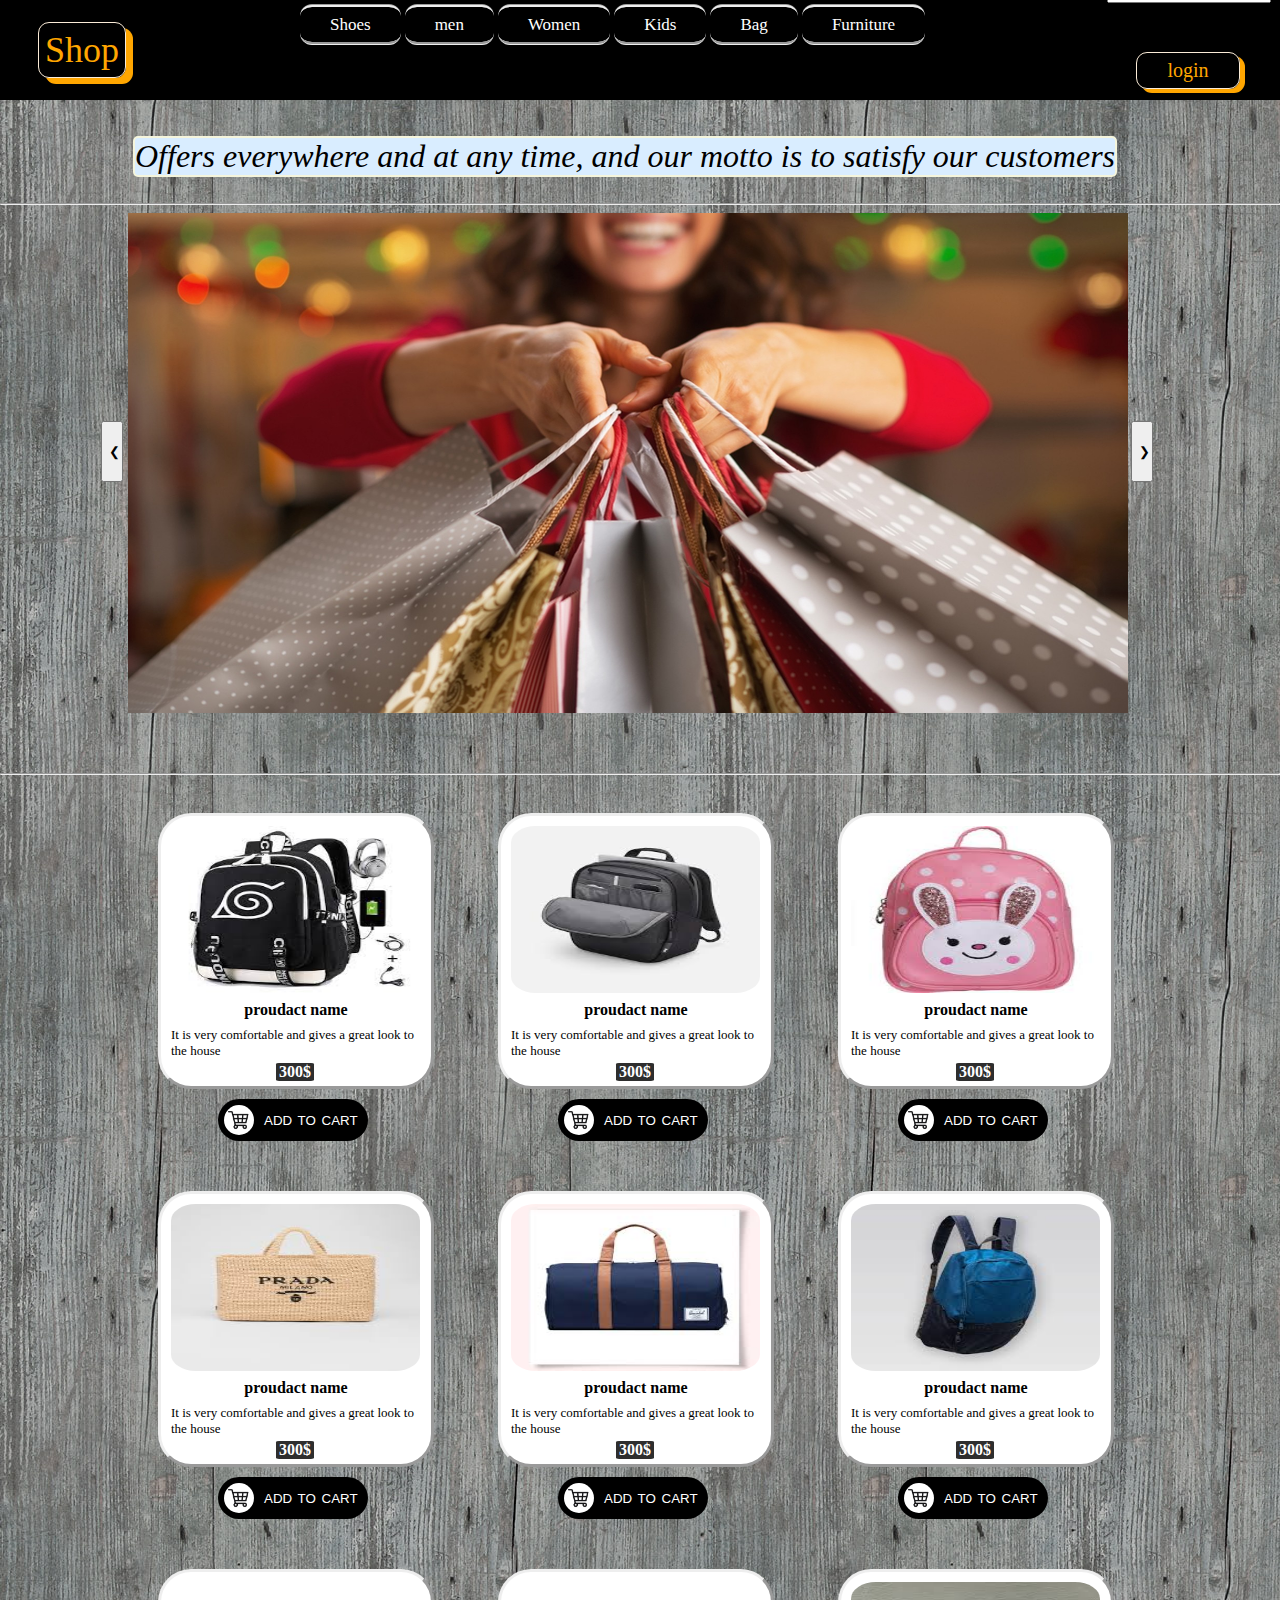
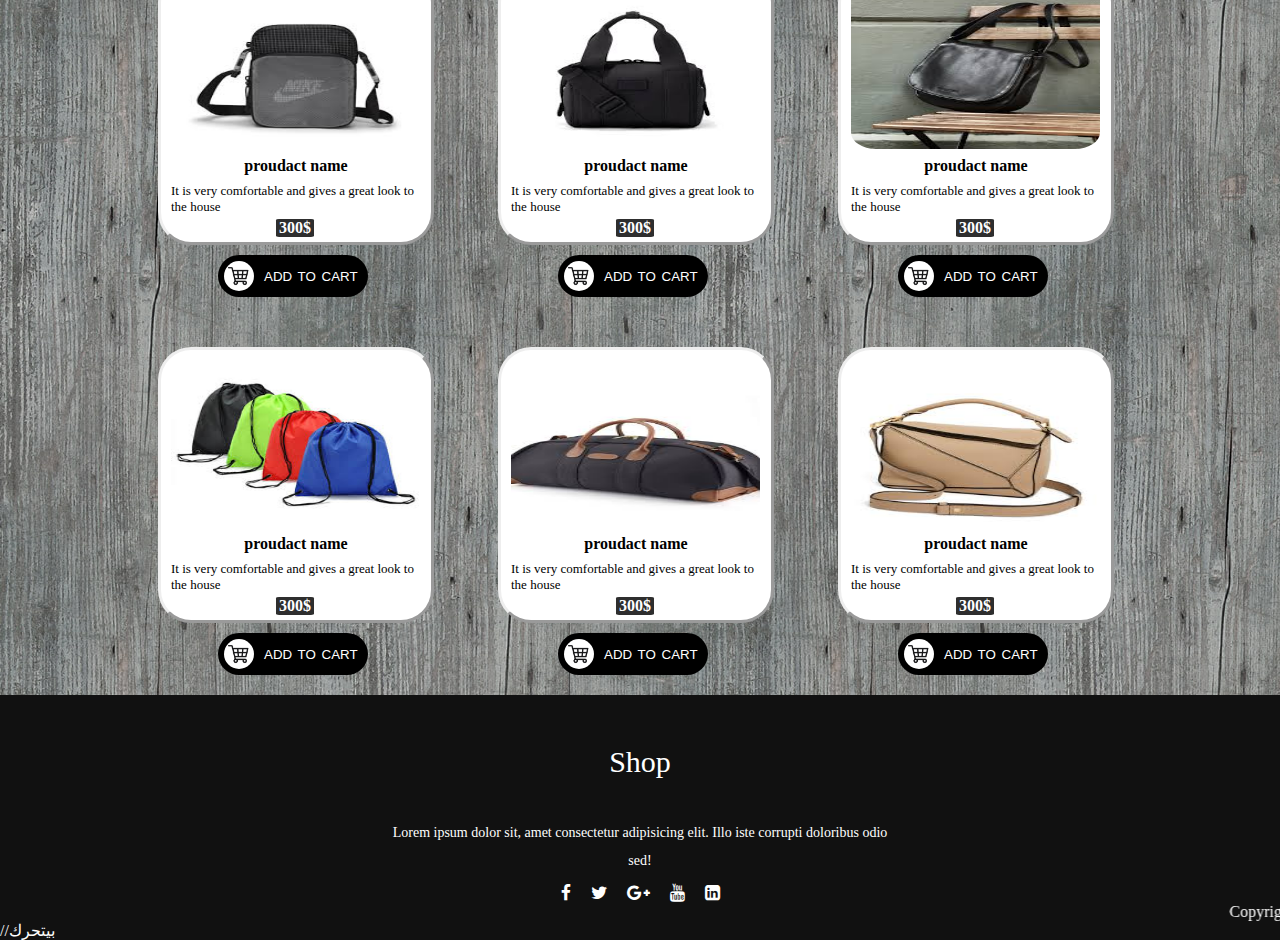
<file: html/bag.html>
<head>
    <title>Shop</title>
    <meta charset="utf-8">
    <link rel="stylesheet" href="../css/styel.css">
    <link rel="stylesheet" href="https://stackpath.bootstrapcdn.com/font-awesome/4.7.0/css/font-awesome.min.css">
    <style>
        body{
            background-image: url(../image/wood-repeat.jpg);
        }
    </style>
</head> 
<body>
    <nav class="topnav">
        <a href="shoes.html" class="active">Shoes</a>
        <a href="men.html">men</a>
        <a href="women.html">Women</a>
        <a href="kids.html">Kids</a>
        <a href="Bag.html">Bag</a>
        <a href="Furniture.html" class="active"> Furniture </a>

        <input type="text" placeholder="search" class="search">
    </nav>
    <a href="login.html" class="log-lin">login</a>
    <a href="home - Copy.html" class="home-bage">Shop</a>
    <br><br>
    <div class="motto">Offers everywhere and at any time, and our motto is to satisfy our customers</div>
    <br><br>
    <hr>
    <div class="B-img">
        <img class="mySlides" src="shopping-17.jpg">
        <img class="mySlides" src="../image/2.png" >
        <img class="mySlides" src="../image/2png.jpg" >
        <img class="mySlides" src="../image/photo-1441986300917-64674bd600d8.jpg" >
      
        <button class="slider-bottomR" onclick="plusDivs(-1)">&#10094;</button>
        <button class="slider-bottomL" onclick="plusDivs(1)">&#10095;</button>
      </div>
      
      <script>
      var slideIndex = 1;
      showDivs(slideIndex);
      
      function plusDivs(n) {
        showDivs(slideIndex += n);
      }
      
      function showDivs(n) {
        var i;
        var x = document.getElementsByClassName("mySlides");
        if (n > x.length) {slideIndex = 1}
        if (n < 1) {slideIndex = x.length}
        for (i = 0; i < x.length; i++) {
          x[i].style.display = "none";  
        }
        x[slideIndex-1].style.display = "block";  
      }
      </script>
    <br><br>
    <hr>
<section>
    <div class="parent">
        <div class="child">
            <div class = "Subject">
                <div class = "Contenar">
                    <img class = "imag" src="../image/bag/bag1.png" alt="the object">
                </div>
                <p class="ProudactName">proudact name</p>
                <p class="ShortDetails">It is very comfortable and gives a great look to the house</p>
                <div class="price">300$</div>
            </div>
            <button class="cart-button"><img src="../image/cart.jpg" alt="cart" class="img-button"> ADD TO CART</button>
        </div>
        <div class="child">
            <div class = "Subject">
                <div class = "Contenar">
                    <img class = "imag" src="../image/bag/bag2.png" alt="the object">
                </div>
                <p class="ProudactName">proudact name</p>
                <p class="ShortDetails">It is very comfortable and gives a great look to the house</p>
                <div class="price">300$</div>
            </div>
            <button class="cart-button"><img src="../image/cart.jpg" alt="cart" class="img-button"> ADD TO CART</button>
        </div>
        <div class="child">
            <div class = "Subject">
                <div class = "Contenar">
                    <img class = "imag" src="../image/bag/bag3.png" alt="the object">
                </div>
                <p class="ProudactName">proudact name</p>
                <p class="ShortDetails">It is very comfortable and gives a great look to the house</p>
                <div class="price">300$</div>
            </div>
            <button class="cart-button"><img src="../image/cart.jpg" alt="cart" class="img-button"> ADD TO CART</button>
        </div>
    </div>
    <div class="parent">
        <div class="child">
            <div class = "Subject">
                <div class = "Contenar">
                    <img class = "imag" src="../image/bag/bag4.png" alt="the object">
                </div>
                <p class="ProudactName">proudact name</p>
                <p class="ShortDetails">It is very comfortable and gives a great look to the house</p>
                <div class="price">300$</div>
            </div>
            <button class="cart-button"><img src="../image/cart.jpg" alt="cart" class="img-button"> ADD TO CART</button>
        </div>
        <div class="child">
            <div class = "Subject">
                <div class = "Contenar">
                    <img class = "imag" src="../image/bag/bag5.png" alt="the object">
                </div>
                <p class="ProudactName">proudact name</p>
                <p class="ShortDetails">It is very comfortable and gives a great look to the house</p>
                <div class="price">300$</div>
            </div>
            <button class="cart-button"><img src="../image/cart.jpg" alt="cart" class="img-button"> ADD TO CART</button>
        </div>
        <div class="child">
            <div class = "Subject">
                <div class = "Contenar">
                    <img class = "imag" src="../image/bag/bag6.png" alt="the object">
                </div>
                <p class="ProudactName">proudact name</p>
                <p class="ShortDetails">It is very comfortable and gives a great look to the house</p>
                <div class="price">300$</div>
            </div>
            <button class="cart-button"><img src="../image/cart.jpg" alt="cart" class="img-button"> ADD TO CART</button>
        </div>
    </div>
    <div class="parent">
        <div class="child">
            <div class = "Subject">
                <div class = "Contenar">
                    <img class = "imag" src="../image/bag/bag7.png" alt="the object">
                </div>
                <p class="ProudactName">proudact name</p>
                <p class="ShortDetails">It is very comfortable and gives a great look to the house</p>
                <div class="price">300$</div>
            </div>
            <button class="cart-button"><img src="../image/cart.jpg" alt="cart" class="img-button"> ADD TO CART</button>
        </div>
        <div class="child">
            <div class = "Subject">
                <div class = "Contenar">
                    <img class = "imag" src="../image/bag/bag8.png" alt="the object">
                </div>
                <p class="ProudactName">proudact name</p>
                <p class="ShortDetails">It is very comfortable and gives a great look to the house</p>
                <div class="price">300$</div>
            </div>
            <button class="cart-button"><img src="../image/cart.jpg" alt="cart" class="img-button"> ADD TO CART</button>
        </div>
        <div class="child">
            <div class = "Subject">
                <div class = "Contenar">
                    <img class = "imag" src="../image/bag/bag9.png" alt="the object">
                </div>
                <p class="ProudactName">proudact name</p>
                <p class="ShortDetails">It is very comfortable and gives a great look to the house</p>
                <div class="price">300$</div>
            </div>
            <button class="cart-button"><img src="../image/cart.jpg" alt="cart" class="img-button"> ADD TO CART</button>
        </div>
    </div>
    <div class="parent">
        <div class="child">
            <div class = "Subject">
                <div class = "Contenar">
                    <img class = "imag" src="../image/bag/bag10.png" alt="the object">
                </div>
                <p class="ProudactName">proudact name</p>
                <p class="ShortDetails">It is very comfortable and gives a great look to the house</p>
                <div class="price">300$</div>
            </div>
            <button class="cart-button"><img src="../image/cart.jpg" alt="cart" class="img-button"> ADD TO CART</button>
        </div>
        <div class="child">
            <div class = "Subject">
                <div class = "Contenar">
                    <img class = "imag" src="../image/bag/ba11.png" alt="the object">
                </div>
                <p class="ProudactName">proudact name</p>
                <p class="ShortDetails">It is very comfortable and gives a great look to the house</p>
                <div class="price">300$</div>
            </div>
            <button class="cart-button"><img src="../image/cart.jpg" alt="cart" class="img-button"> ADD TO CART</button>
        </div>
        <div class="child">
            <div class = "Subject">
                <div class = "Contenar">
                    <img class = "imag" src="../image/bag/bag12.png" alt="the object">
                </div>
                <p class="ProudactName">proudact name</p>
                <p class="ShortDetails">It is very comfortable and gives a great look to the house</p>
                <div class="price">300$</div>
            </div>
            <button class="cart-button"><img src="../image/cart.jpg" alt="cart" class="img-button"> ADD TO CART</button>
        </div>
    </div>
</section>

<footer>
    <div class="footer-content">
        <h3>Shop</h3>
        <p>Lorem ipsum dolor sit, amet consectetur adipisicing elit. Illo iste corrupti doloribus odio sed!</p>
        <ul class="socials">
            <li><a href="#"><i class="fa fa-facebook"></i></a></li>
            <li><a href="#"><i class="fa fa-twitter"></i></a></li>
            <li><a href="#"><i class="fa fa-google-plus"></i></a></li>
            <li><a href="#"><i class="fa fa-youtube"></i></a></li>
            <li><a href="#"><i class="fa fa-linkedin-square"></i></a></li>
        </ul>
   </div>
    <marquee>Copyright © 2024 FashionClothes . All Rights Reserved .</marquee> //بيتحرك
</footer>
</body>
</file>
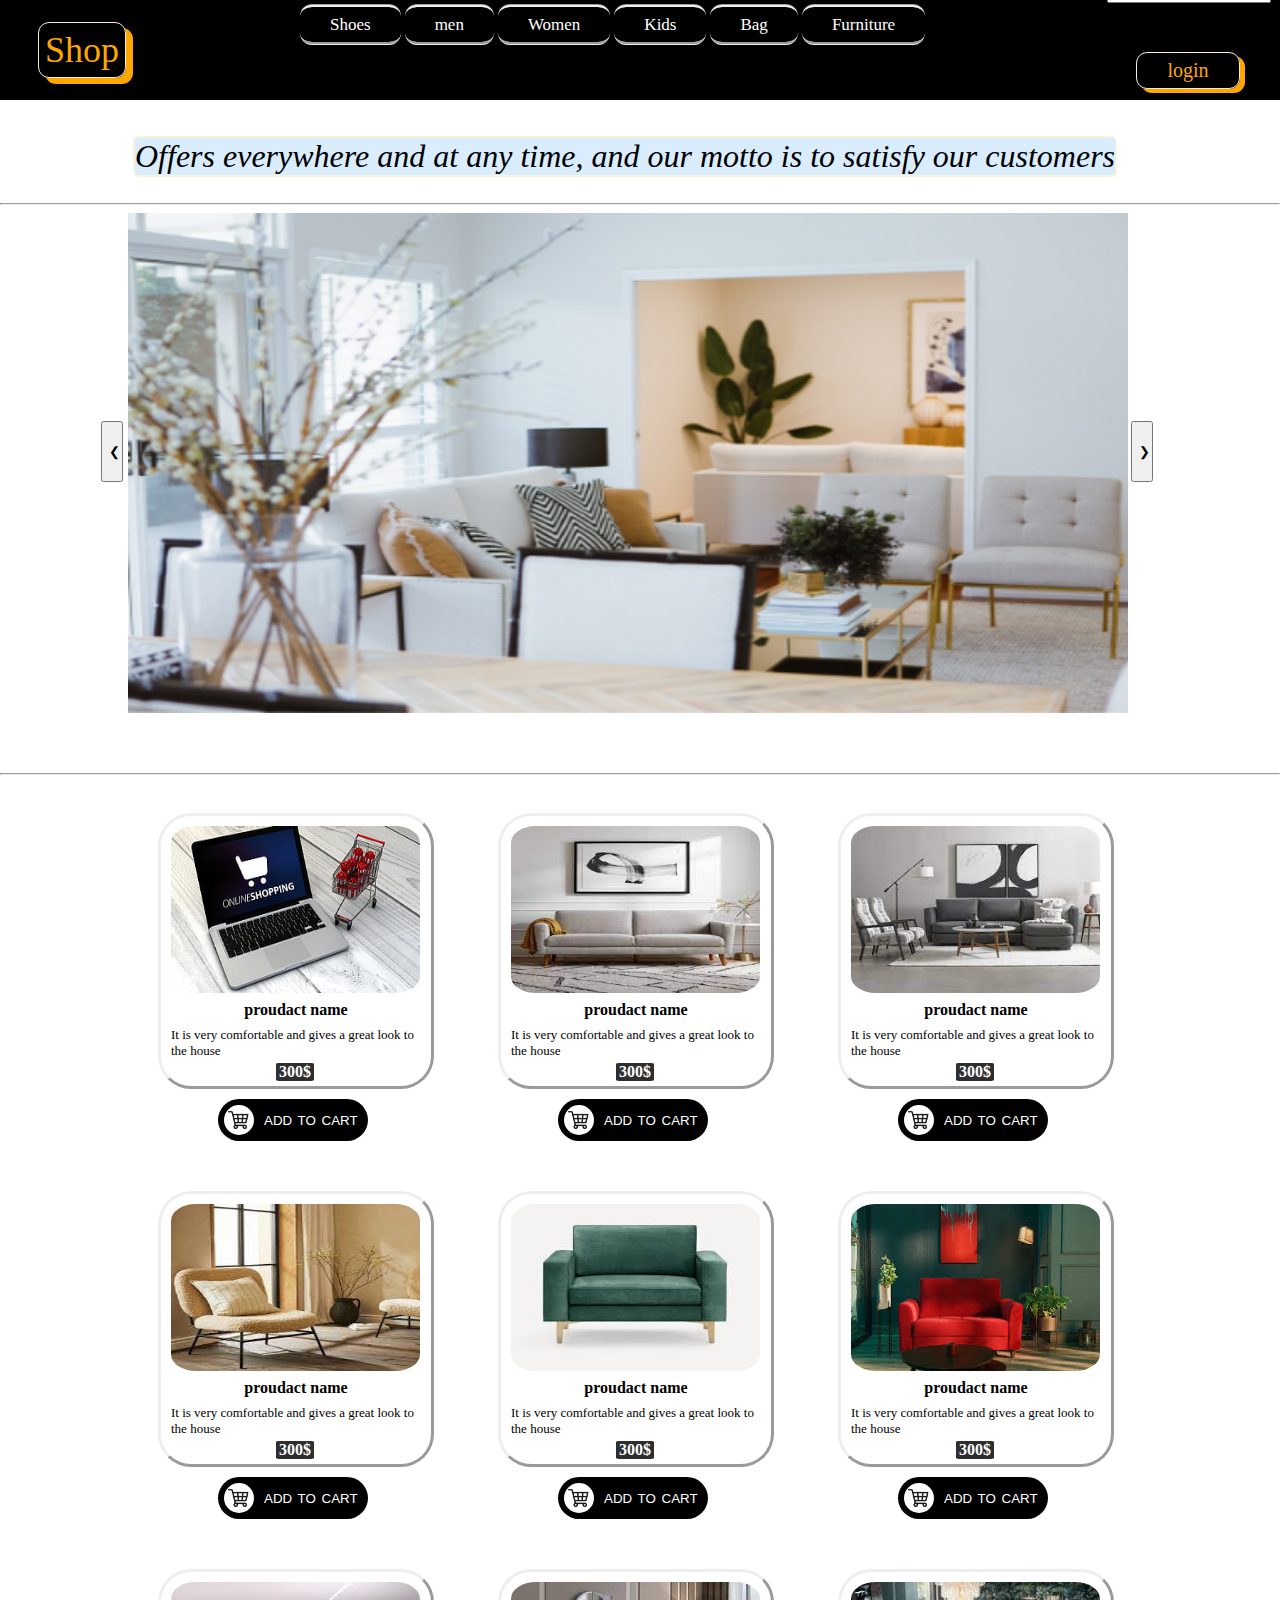
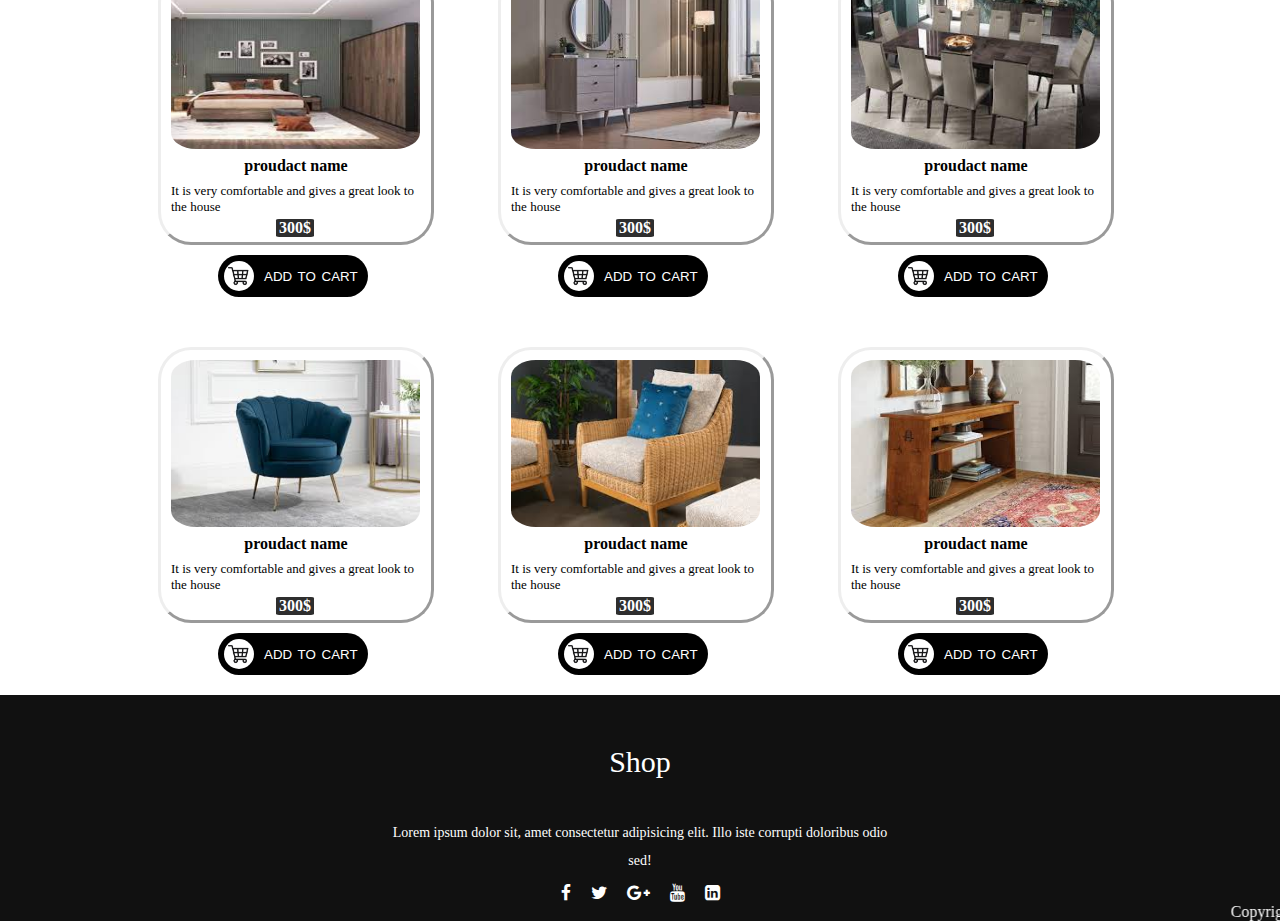
<file: html/Furniture.html>
<head>
    <title>Shop</title>
    <meta charset="utf-8">
    <link rel="stylesheet" href="../css/styel.css">
    <link rel="stylesheet" href="https://stackpath.bootstrapcdn.com/font-awesome/4.7.0/css/font-awesome.min.css">
    <style>
        body{
            background-image: url();
        }
    </style>
</head> 
<body>
    <nav class="topnav">
        <a href="shoes.html" class="active">Shoes</a>
        <a href="men.html">men</a>
        <a href="women.html">Women</a>
        <a href="kids.html">Kids</a>
        <a href="Bag.html">Bag</a>
        <a href="Furniture.html" class="active"> Furniture </a>
        
        
        
        <input type="text" placeholder="search" class="search">
    </nav>
    <a href="login.html" class="log-lin">login</a>
    <a href="home - Copy.html" class="home-bage">Shop</a>
    <br><br>
    <div class="motto">Offers everywhere and at any time, and our motto is to satisfy our customers</div>
    <br><br>
    <hr>
    <div class="B-img">
        <img class="mySlides" src="../image/Sections/furniture.png">
        <img class="mySlides" src="../image/Sections/furniture2.jpg" >
        <img class="mySlides" src="../image/2png.jpg" >
        <img class="mySlides" src="../image/photo-1441986300917-64674bd600d8.jpg" >
      
        <button class="slider-bottomR" onclick="plusDivs(-1)">&#10094;</button>
        <button class="slider-bottomL" onclick="plusDivs(1)">&#10095;</button>
      </div>
      
      <script>
      var slideIndex = 1;
      showDivs(slideIndex);
      
      function plusDivs(n) {
        showDivs(slideIndex += n);
      }
      
      function showDivs(n) {
        var i;
        var x = document.getElementsByClassName("mySlides");
        if (n > x.length) {slideIndex = 1}
        if (n < 1) {slideIndex = x.length}
        for (i = 0; i < x.length; i++) {
          x[i].style.display = "none";  
        }
        x[slideIndex-1].style.display = "block";  
      }
      </script>
    <br><br>
    <hr>
<section>
    <div class="parent">
        <div class="child">
            <div class = "Subject">
                <div class = "Contenar">
                    <img class = "imag" src="shopping-online-shopping-shopping-cart-internet-web-page-purchase-royalty-free-thumbnail.jpg" alt="the object">
                </div>
                <p class="ProudactName">proudact name</p>
                <p class="ShortDetails">It is very comfortable and gives a great look to the house</p>
                <div class="price">300$</div>
            </div>
            <button class="cart-button"><img src="../image/cart.jpg" alt="cart" class="img-button"> ADD TO CART</button>
        </div>
        <div class="child">
            <div class = "Subject">
                <div class = "Contenar">
                    <img class = "imag" src="../image/Furniture/2.jpg" alt="the object">
                </div>
                <p class="ProudactName">proudact name</p>
                <p class="ShortDetails">It is very comfortable and gives a great look to the house</p>
                <div class="price">300$</div>
            </div>
            <button class="cart-button"><img src="../image/cart.jpg" alt="cart" class="img-button"> ADD TO CART</button>
        </div>
        <div class="child">
            <div class = "Subject">
                <div class = "Contenar">
                    <img class = "imag" src="../image/Furniture/3.jpg" alt="the object">
                </div>
                <p class="ProudactName">proudact name</p>
                <p class="ShortDetails">It is very comfortable and gives a great look to the house</p>
                <div class="price">300$</div>
            </div>
            <button class="cart-button"><img src="../image/cart.jpg" alt="cart" class="img-button"> ADD TO CART</button>
        </div>
    </div>
    <div class="parent">
        <div class="child">
            <div class = "Subject">
                <div class = "Contenar">
                    <img class = "imag" src="../image/Furniture/4.jpg" alt="the object">
                </div>
                <p class="ProudactName">proudact name</p>
                <p class="ShortDetails">It is very comfortable and gives a great look to the house</p>
                <div class="price">300$</div>
            </div>
            <button class="cart-button"><img src="../image/cart.jpg" alt="cart" class="img-button"> ADD TO CART</button>
        </div>
        <div class="child">
            <div class = "Subject">
                <div class = "Contenar">
                    <img class = "imag" src="../image/Furniture/5.jpg" alt="the object">
                </div>
                <p class="ProudactName">proudact name</p>
                <p class="ShortDetails">It is very comfortable and gives a great look to the house</p>
                <div class="price">300$</div>
            </div>
            <button class="cart-button"><img src="../image/cart.jpg" alt="cart" class="img-button"> ADD TO CART</button>
        </div>
        <div class="child">
            <div class = "Subject">
                <div class = "Contenar">
                    <img class = "imag" src="../image/Furniture/6.jpg" alt="the object">
                </div>
                <p class="ProudactName">proudact name</p>
                <p class="ShortDetails">It is very comfortable and gives a great look to the house</p>
                <div class="price">300$</div>
            </div>
            <button class="cart-button"><img src="../image/cart.jpg" alt="cart" class="img-button"> ADD TO CART</button>
        </div>
    </div>
    <div class="parent">
        <div class="child">
            <div class = "Subject">
                <div class = "Contenar">
                    <img class = "imag" src="../image/Furniture/7.jpg" alt="the object">
                </div>
                <p class="ProudactName">proudact name</p>
                <p class="ShortDetails">It is very comfortable and gives a great look to the house</p>
                <div class="price">300$</div>
            </div>
            <button class="cart-button"><img src="../image/cart.jpg" alt="cart" class="img-button"> ADD TO CART</button>
        </div>
        <div class="child">
            <div class = "Subject">
                <div class = "Contenar">
                    <img class = "imag" src="../image/Furniture/8.jpg" alt="the object">
                </div>
                <p class="ProudactName">proudact name</p>
                <p class="ShortDetails">It is very comfortable and gives a great look to the house</p>
                <div class="price">300$</div>
            </div>
            <button class="cart-button"><img src="../image/cart.jpg" alt="cart" class="img-button"> ADD TO CART</button>
        </div>
        <div class="child">
            <div class = "Subject">
                <div class = "Contenar">
                    <img class = "imag" src="../image/Furniture/9.jpg" alt="the object">
                </div>
                <p class="ProudactName">proudact name</p>
                <p class="ShortDetails">It is very comfortable and gives a great look to the house</p>
                <div class="price">300$</div>
            </div>
            <button class="cart-button"><img src="../image/cart.jpg" alt="cart" class="img-button"> ADD TO CART</button>
        </div>
    </div>
    <div class="parent">
        <div class="child">
            <div class = "Subject">
                <div class = "Contenar">
                    <img class = "imag" src="../image/Furniture/10.jpg" alt="the object">
                </div>
                <p class="ProudactName">proudact name</p>
                <p class="ShortDetails">It is very comfortable and gives a great look to the house</p>
                <div class="price">300$</div>
            </div>
            <button class="cart-button"><img src="../image/cart.jpg" alt="cart" class="img-button"> ADD TO CART</button>
        </div>
        <div class="child">
            <div class = "Subject">
                <div class = "Contenar">
                    <img class = "imag" src="../image/Furniture/11.jpg" alt="the object">
                </div>
                <p class="ProudactName">proudact name</p>
                <p class="ShortDetails">It is very comfortable and gives a great look to the house</p>
                <div class="price">300$</div>
            </div>
            <button class="cart-button"><img src="../image/cart.jpg" alt="cart" class="img-button"> ADD TO CART</button>
        </div>
        <div class="child">
            <div class = "Subject">
                <div class = "Contenar">
                    <img class = "imag" src="../image/Furniture/12.jpg" alt="the object">
                </div>
                <p class="ProudactName">proudact name</p>
                <p class="ShortDetails">It is very comfortable and gives a great look to the house</p>
                <div class="price">300$</div>
            </div>
            <button class="cart-button"><img src="../image/cart.jpg" alt="cart" class="img-button"> ADD TO CART</button>
        </div>
    </div>
</section>

<footer>
    <div class="footer-content">
        <h3>Shop</h3>
        <p>Lorem ipsum dolor sit, amet consectetur adipisicing elit. Illo iste corrupti doloribus odio sed!</p>
        <ul class="socials">
            <li><a href="#"><i class="fa fa-facebook"></i></a></li>
            <li><a href="#"><i class="fa fa-twitter"></i></a></li>
            <li><a href="#"><i class="fa fa-google-plus"></i></a></li>
            <li><a href="#"><i class="fa fa-youtube"></i></a></li>
            <li><a href="#"><i class="fa fa-linkedin-square"></i></a></li>
        </ul>
    </div>
    
    <marquee>Copyright © 2024 FashionClothes . All Rights Reserved .</marquee>
</footer>
</body>
</file>
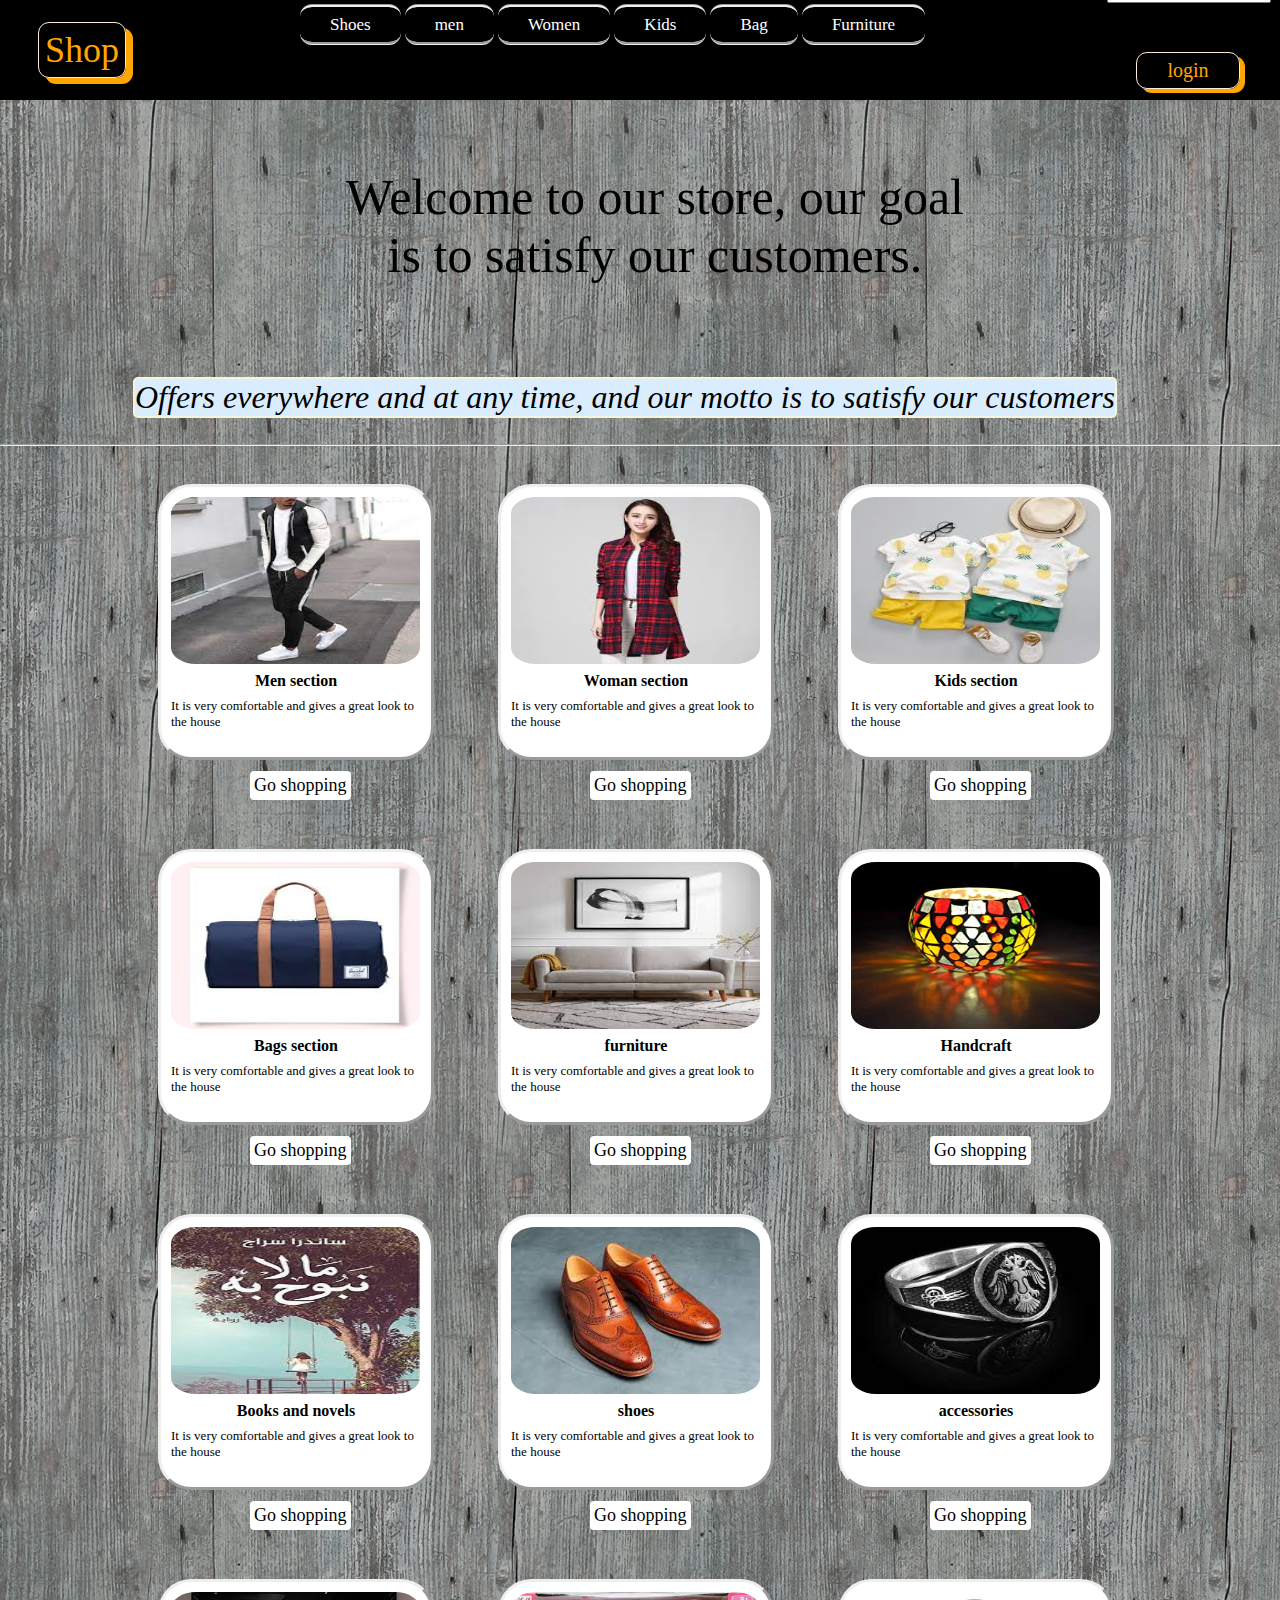
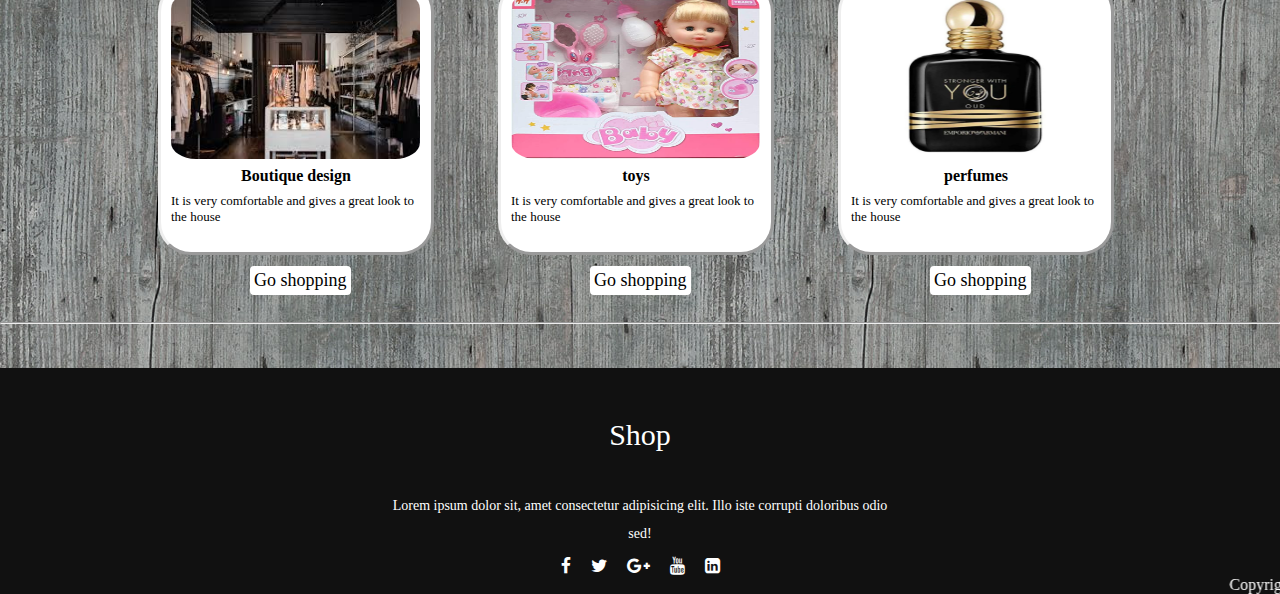
<file: html/home - Copy.html>
<head>
    <title>shop</title>
    <meta charset="utf-8">
    <link rel="stylesheet" href="../css/styel.css">
    <link rel="stylesheet" href="https://stackpath.bootstrapcdn.com/font-awesome/4.7.0/css/font-awesome.min.css">
    <style>
        body {
            background-image: url(../image/wood-repeat.jpg);
        }
    </style>
</head>

<body>
    <nav class="topnav">
        <span class="shop-name">Shop</span>
        <a href="shoes.html" class="active">Shoes</a>
        <a href="men.html">men</a>
        <a href="women.html">Women</a>
        <a href="kids.html">Kids</a>
        <a href="Bag.html">Bag</a>
        <a href="Furniture.html" class="active"> Furniture </a>

        <input type="text" placeholder="search" class="search">
    </nav>

    <a href="login.html" class="log-lin">login</a>
    <br><br>
    <div class="hello">Welcome to our store, our goal is to satisfy our customers.</div>
    <div class="motto">Offers everywhere and at any time, and our motto is to satisfy our customers</div>
    <br><br>
    <hr>
    <section>
        <div class="parent">
            <div class="child">
                <div class="Subject">
                    <div class="Contenar">
                        <img class="imag" src="../image/men/4.jpeg" alt="the object">
                    </div>
                    <p class="ProudactName">Men section</p>
                    <p class="ShortDetails">It is very comfortable and gives a great look to the house</p>
                </div>
                <a href="men.html" class="link-sec"> Go shopping</a>
            </div>
            <div class="child">
                <div class="Subject">
                    <div class="Contenar">
                        <img class="imag" src="../image/women/3.jpeg" alt="the object">
                    </div>
                    <p class="ProudactName">Woman section</p>
                    <p class="ShortDetails">It is very comfortable and gives a great look to the house</p>
                </div>
                <a href="women.html" class="link-sec"> Go shopping</a>
            </div>
            <div class="child">
                <div class="Subject">
                    <div class="Contenar">
                        <img class="imag" src="../image/kids/10.jpg" alt="the object">
                    </div>
                    <p class="ProudactName">Kids section</p>
                    <p class="ShortDetails">It is very comfortable and gives a great look to the house</p>
                </div>
                <a href="kids.html" class="link-sec"> Go shopping</a>
            </div>
        </div>
        <div class="parent">
            <div class="child">
                <div class="Subject">
                    <div class="Contenar">
                        <img class="imag" src="../image/bag/bag5.png" alt="the object">
                    </div>
                    <p class="ProudactName">Bags section</p>
                    <p class="ShortDetails">It is very comfortable and gives a great look to the house</p>
                </div>
                <a href="bag.html" class="link-sec"> Go shopping</a>
            </div>
            <div class="child">
                <div class="Subject">
                    <div class="Contenar">
                        <img class="imag" src="../image/Furniture/2.jpg" alt="the object">
                    </div>
                    <p class="ProudactName">furniture</p>
                    <p class="ShortDetails">It is very comfortable and gives a great look to the house</p>
                </div>
                <a href="Furniture.html" class="link-sec"> Go shopping</a>
            </div>
            <div class="child">
                <div class="Subject">
                    <div class="Contenar">
                        <img class="imag" src="../image/Handcrafts/13.jpg" alt="the object">
                    </div>
                    <p class="ProudactName">Handcraft</p>
                    <p class="ShortDetails">It is very comfortable and gives a great look to the house</p>
                </div>
                <a href="Handcrafts.html" class="link-sec"> Go shopping</a>
            </div>
        </div>
        <div class="parent">
            <div class="child">
                <div class="Subject">
                    <div class="Contenar">
                        <img class="imag" src="../image/Books and novels/1.jpeg" alt="the object">
                    </div>
                    <p class="ProudactName">Books and novels</p>
                    <p class="ShortDetails">It is very comfortable and gives a great look to the house</p>
                </div>
                <a href="Book.html" class="link-sec"> Go shopping</a>
            </div>
            <div class="child">
                <div class="Subject">
                    <div class="Contenar">
                        <img class="imag" src="../image/Shoes/8.jpeg" alt="the object">
                    </div>
                    <p class="ProudactName">shoes</p>
                    <p class="ShortDetails">It is very comfortable and gives a great look to the house</p>
                </div>
                <a href="shoes.html" class="link-sec"> Go shopping</a>
            </div>
            <div class="child">
                <div class="Subject">
                    <div class="Contenar">
                        <img class="imag" src="../image/Accessories/39.jpeg" alt="the object">
                    </div>
                    <p class="ProudactName">accessories</p>
                    <p class="ShortDetails">It is very comfortable and gives a great look to the house</p>
                </div>
                <a href="accessories.html" class="link-sec"> Go shopping</a>
            </div>
        </div>
        <div class="parent">
            <div class="child">
                <div class="Subject">
                    <div class="Contenar">
                        <img class="imag" src="../image/Boutique design/4.jpeg" alt="the object">
                    </div>
                    <p class="ProudactName">Boutique design</p>
                    <p class="ShortDetails">It is very comfortable and gives a great look to the house</p>
                </div>
                <a href="boutique.html" class="link-sec"> Go shopping</a>
            </div>
            <div class="child">
                <div class="Subject">
                    <div class="Contenar">
                        <img class="imag" src="../image/Toys/3.jpg" alt="the object">
                    </div>
                    <p class="ProudactName">toys</p>
                    <p class="ShortDetails">It is very comfortable and gives a great look to the house</p>
                </div>
                <a href="toys.html" class="link-sec"> Go shopping</a>
            </div>
            <div class="child">
                <div class="Subject">
                    <div class="Contenar">
                        <img class="imag" src="../image/perfumes/1.jpg" alt="the object">
                    </div>
                    <p class="ProudactName">perfumes</p>
                    <p class="ShortDetails">It is very comfortable and gives a great look to the house</p>
                </div>
                <a href="perfumes.html" class="link-sec"> Go shopping</a>
            </div>
        </div>
    </section>
    <hr>
    <br><br>
   

    <footer>
        <div class="footer-content">
            <h3>Shop</h3>
            <p>Lorem ipsum dolor sit, amet consectetur adipisicing elit. Illo iste corrupti doloribus odio sed!</p>
            <ul class="socials">
                <li><a href="#"><i class="fa fa-facebook"></i></a></li>
                <li><a href="#"><i class="fa fa-twitter"></i></a></li>
                <li><a href="#"><i class="fa fa-google-plus"></i></a></li>
                <li><a href="#"><i class="fa fa-youtube"></i></a></li>
                <li><a href="#"><i class="fa fa-linkedin-square"></i></a></li>
            </ul>
        </div>
       
        <marquee>Copyright © 2024 FashionClothes . All Rights Reserved .</marquee>
    </footer>
</body>
</file>
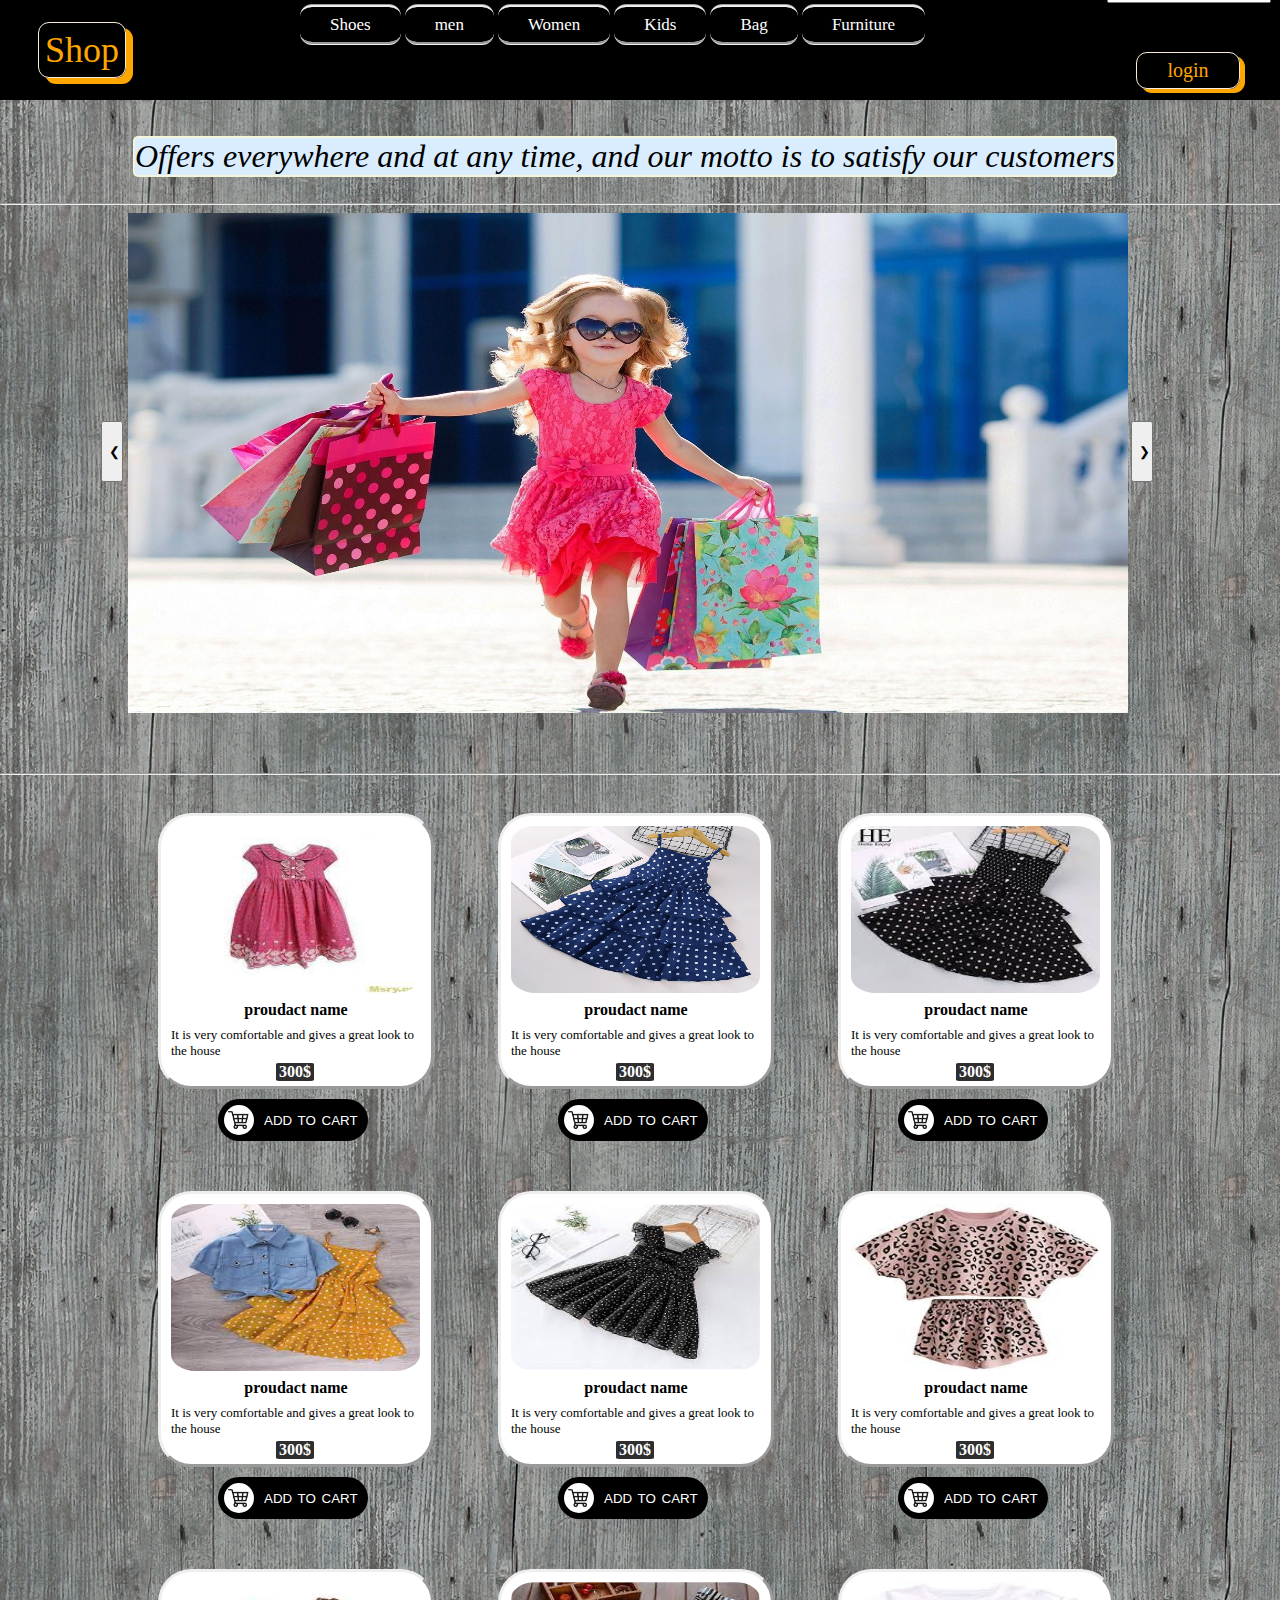
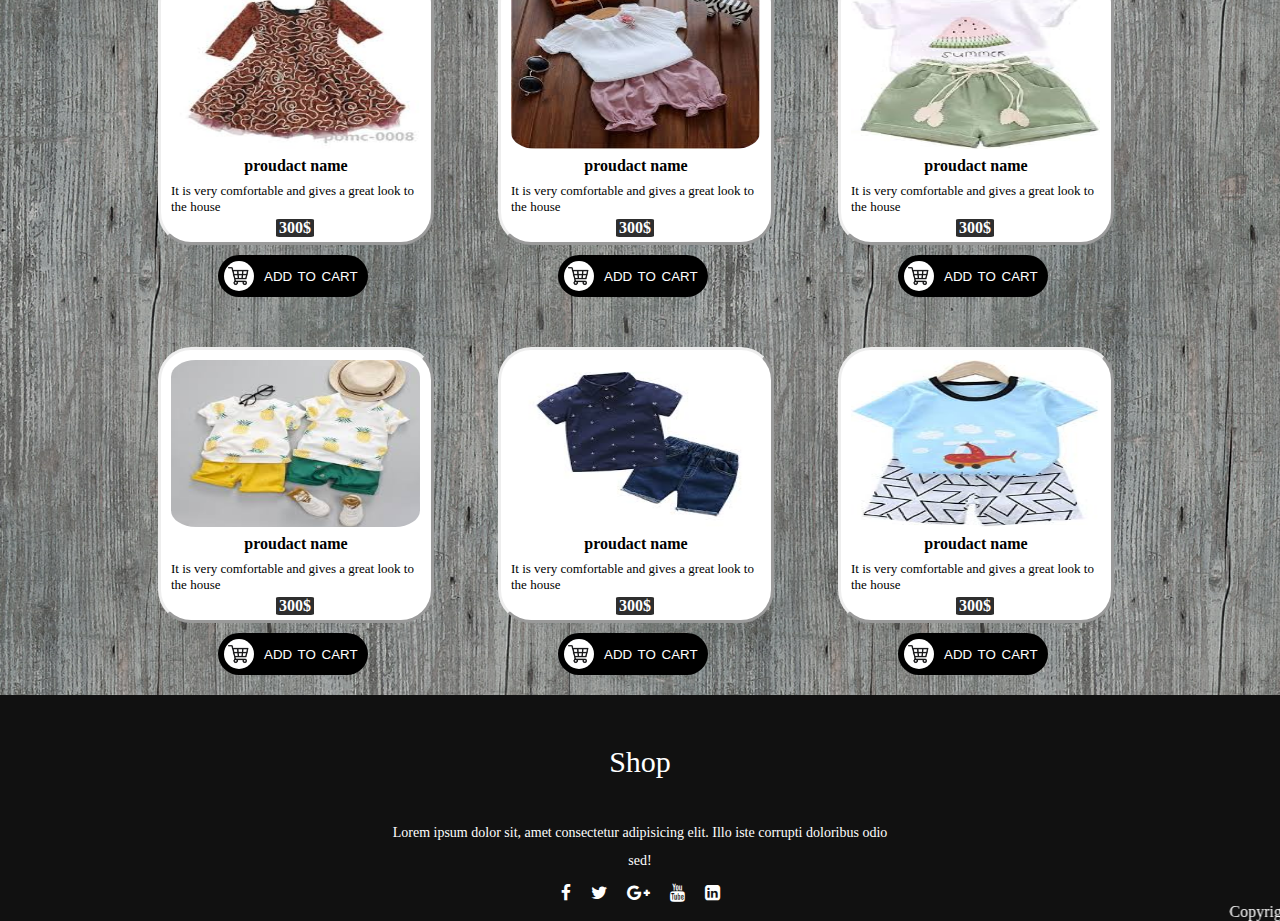
<file: html/kids.html>
<head>
    <title>Shop</title>
    <meta charset="utf-8">
    <link rel="stylesheet" href="../css/styel.css">
    <link rel="stylesheet" href="https://stackpath.bootstrapcdn.com/font-awesome/4.7.0/css/font-awesome.min.css">
    <style>
        body{
            background-image: url(../image/wood-repeat.jpg);
        }
    </style>
</head> 
<body>
    <nav class="topnav">
        <a href="shoes.html" class="active">Shoes</a>
        <a href="men.html">men</a>
        <a href="women.html">Women</a>
        <a href="kids.html">Kids</a>
        <a href="Bag.html">Bag</a>
        <a href="Furniture.html" class="active"> Furniture </a>

        <input type="text" placeholder="search" class="search">
    </nav>
    <a href="login.html" class="log-lin">login</a>
    <a href="home - Copy.html" class="home-bage">Shop</a>
    <br><br>
    <div class="motto">Offers everywhere and at any time, and our motto is to satisfy our customers</div>
    <br><br>
    <hr>
    <div class="B-img">
        <img class="mySlides" src="1496351.jpg">
        <img class="mySlides" src="../image/2.png" >
        <img class="mySlides" src="../image/2png.jpg" >
        <img class="mySlides" src="../image/photo-1441986300917-64674bd600d8.jpg" >
      
        <button class="slider-bottomR" onclick="plusDivs(-1)">&#10094;</button>
        <button class="slider-bottomL" onclick="plusDivs(1)">&#10095;</button>
      </div>
      
      <script>
      var slideIndex = 1;
      showDivs(slideIndex);
      
      function plusDivs(n) {
        showDivs(slideIndex += n);
      }
      
      function showDivs(n) {
        var i;
        var x = document.getElementsByClassName("mySlides");
        if (n > x.length) {slideIndex = 1}
        if (n < 1) {slideIndex = x.length}
        for (i = 0; i < x.length; i++) {
          x[i].style.display = "none";  
        }
        x[slideIndex-1].style.display = "block";  
      }
      </script>
    <br><br>
    <hr>
<section>
    <div class="parent">
        <div class="child">
            <div class = "Subject">
                <div class = "Contenar">
                    <img class = "imag" src="../image/kids/1.jpg" alt="the object">
                </div>
                <p class="ProudactName">proudact name</p>
                <p class="ShortDetails">It is very comfortable and gives a great look to the house</p>
                <div class="price">300$</div>
            </div>
            <button class="cart-button"><img src="../image/cart.jpg" alt="cart" class="img-button"> ADD TO CART</button>
        </div>
        <div class="child">
            <div class = "Subject">
                <div class = "Contenar">
                    <img class = "imag" src="../image/kids/2.webp" alt="the object">
                </div>
                <p class="ProudactName">proudact name</p>
                <p class="ShortDetails">It is very comfortable and gives a great look to the house</p>
                <div class="price">300$</div>
            </div>
            <button class="cart-button"><img src="../image/cart.jpg" alt="cart" class="img-button"> ADD TO CART</button>
        </div>
        <div class="child">
            <div class = "Subject">
                <div class = "Contenar">
                    <img class = "imag" src="../image/kids/3.jpg" alt="the object">
                </div>
                <p class="ProudactName">proudact name</p>
                <p class="ShortDetails">It is very comfortable and gives a great look to the house</p>
                <div class="price">300$</div>
            </div>
            <button class="cart-button"><img src="../image/cart.jpg" alt="cart" class="img-button"> ADD TO CART</button>
        </div>
    </div>
    <div class="parent">
        <div class="child">
            <div class = "Subject">
                <div class = "Contenar">
                    <img class = "imag" src="../image/kids/4.jpg" alt="the object">
                </div>
                <p class="ProudactName">proudact name</p>
                <p class="ShortDetails">It is very comfortable and gives a great look to the house</p>
                <div class="price">300$</div>
            </div>
            <button class="cart-button"><img src="../image/cart.jpg" alt="cart" class="img-button"> ADD TO CART</button>
        </div>
        <div class="child">
            <div class = "Subject">
                <div class = "Contenar">
                    <img class = "imag" src="../image/kids/5.jpg" alt="the object">
                </div>
                <p class="ProudactName">proudact name</p>
                <p class="ShortDetails">It is very comfortable and gives a great look to the house</p>
                <div class="price">300$</div>
            </div>
            <button class="cart-button"><img src="../image/cart.jpg" alt="cart" class="img-button"> ADD TO CART</button>
        </div>
        <div class="child">
            <div class = "Subject">
                <div class = "Contenar">
                    <img class = "imag" src="../image/kids/6.jpg" alt="the object">
                </div>
                <p class="ProudactName">proudact name</p>
                <p class="ShortDetails">It is very comfortable and gives a great look to the house</p>
                <div class="price">300$</div>
            </div>
            <button class="cart-button"><img src="../image/cart.jpg" alt="cart" class="img-button"> ADD TO CART</button>
        </div>
    </div>
    <div class="parent">
        <div class="child">
            <div class = "Subject">
                <div class = "Contenar">
                    <img class = "imag" src="../image/kids/7.jpg" alt="the object">
                </div>
                <p class="ProudactName">proudact name</p>
                <p class="ShortDetails">It is very comfortable and gives a great look to the house</p>
                <div class="price">300$</div>
            </div>
            <button class="cart-button"><img src="../image/cart.jpg" alt="cart" class="img-button"> ADD TO CART</button>
        </div>
        <div class="child">
            <div class = "Subject">
                <div class = "Contenar">
                    <img class = "imag" src="../image/kids/8.jpg" alt="the object">
                </div>
                <p class="ProudactName">proudact name</p>
                <p class="ShortDetails">It is very comfortable and gives a great look to the house</p>
                <div class="price">300$</div>
            </div>
            <button class="cart-button"><img src="../image/cart.jpg" alt="cart" class="img-button"> ADD TO CART</button>
        </div>
        <div class="child">
            <div class = "Subject">
                <div class = "Contenar">
                    <img class = "imag" src="../image/kids/9.jpg" alt="the object">
                </div>
                <p class="ProudactName">proudact name</p>
                <p class="ShortDetails">It is very comfortable and gives a great look to the house</p>
                <div class="price">300$</div>
            </div>
            <button class="cart-button"><img src="../image/cart.jpg" alt="cart" class="img-button"> ADD TO CART</button>
        </div>
    </div>
    <div class="parent">
        <div class="child">
            <div class = "Subject">
                <div class = "Contenar">
                    <img class = "imag" src="../image/kids/10.jpg" alt="the object">
                </div>
                <p class="ProudactName">proudact name</p>
                <p class="ShortDetails">It is very comfortable and gives a great look to the house</p>
                <div class="price">300$</div>
            </div>
            <button class="cart-button"><img src="../image/cart.jpg" alt="cart" class="img-button"> ADD TO CART</button>
        </div>
        <div class="child">
            <div class = "Subject">
                <div class = "Contenar">
                    <img class = "imag" src="../image/kids/11.jpg" alt="the object">
                </div>
                <p class="ProudactName">proudact name</p>
                <p class="ShortDetails">It is very comfortable and gives a great look to the house</p>
                <div class="price">300$</div>
            </div>
            <button class="cart-button"><img src="../image/cart.jpg" alt="cart" class="img-button"> ADD TO CART</button>
        </div>
        <div class="child">
            <div class = "Subject">
                <div class = "Contenar">
                    <img class = "imag" src="../image/kids/12.jpg" alt="the object">
                </div>
                <p class="ProudactName">proudact name</p>
                <p class="ShortDetails">It is very comfortable and gives a great look to the house</p>
                <div class="price">300$</div>
            </div>
            <button class="cart-button"><img src="../image/cart.jpg" alt="cart" class="img-button"> ADD TO CART</button>
        </div>
    </div>
</section>

<footer>
    <div class="footer-content">
        <h3>Shop</h3>
        <p>Lorem ipsum dolor sit, amet consectetur adipisicing elit. Illo iste corrupti doloribus odio sed!</p>
        <ul class="socials">
            <li><a href="#"><i class="fa fa-facebook"></i></a></li>
            <li><a href="#"><i class="fa fa-twitter"></i></a></li>
            <li><a href="#"><i class="fa fa-google-plus"></i></a></li>
            <li><a href="#"><i class="fa fa-youtube"></i></a></li>
            <li><a href="#"><i class="fa fa-linkedin-square"></i></a></li>
        </ul>
    </div>
    
    <marquee>Copyright © 2024 FashionClothes . All Rights Reserved .</marquee>
</footer>
</body>
</file>
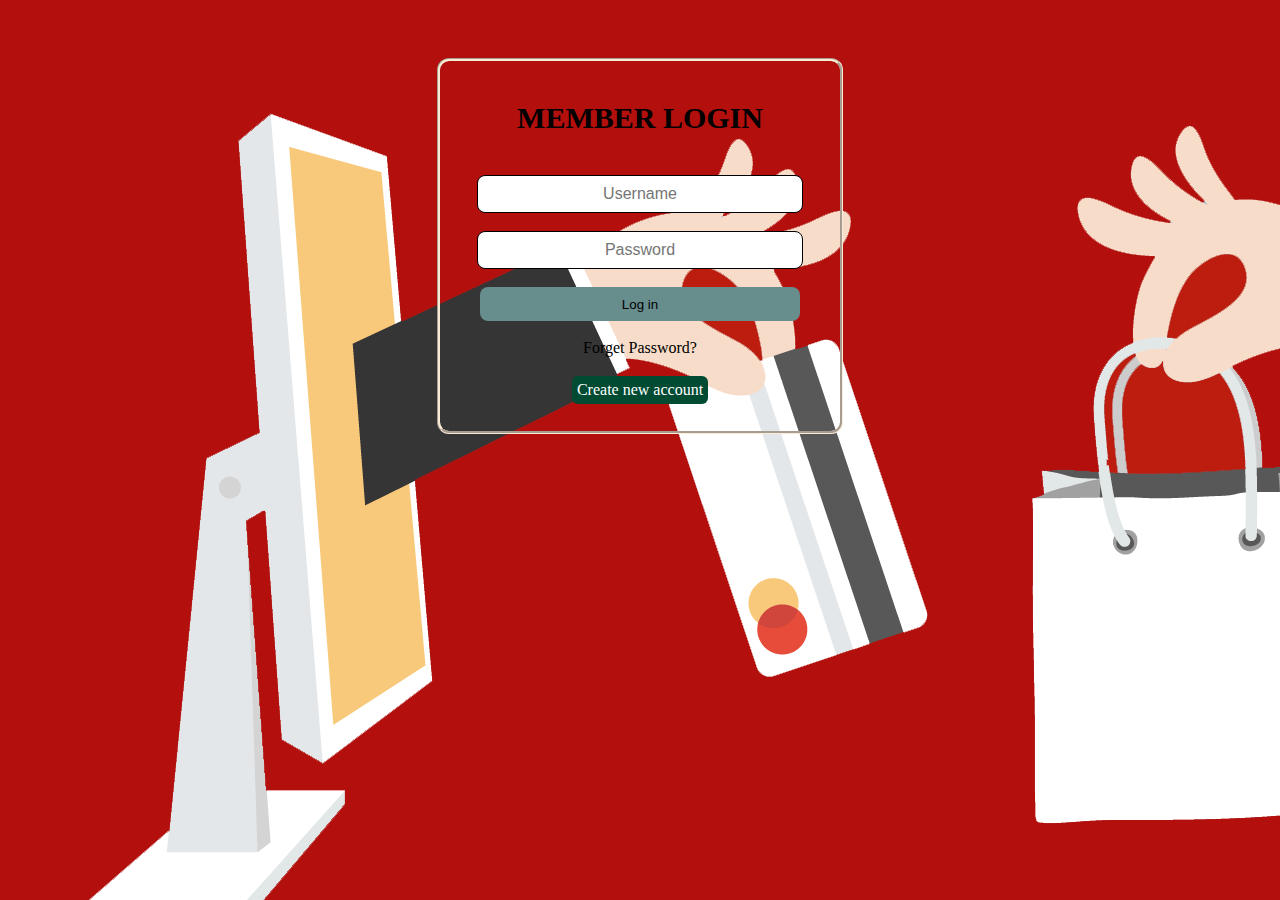
<file: html/login.html>
<!DOCTYPE html>
    <head>
        <title>Shop</title>
        <meta charset="utf-8">
        <link rel="stylesheet" href="../css/form.css">
        <style>
            body {
                background-image: url(2484162.webp);
            }
        </style>
    </head>
    <body>
        <form action="#" method="post">
            <div class="box-form">
                <h3>MEMBER LOGIN</h3>
                <input type="text" name="username" class="user-form" required placeholder="Username">
                <br>
                <input type="password" name ="password" class="user-form" required placeholder="Password">
                <br>
                <input type="submit" name="send" value="Log in" class="send-form" >
                <br>
                <a href="#" class="forget-form"> Forget Password?</a>
                <br>
                <a href="sign-in.html" class="sign-in">Create new account</a>
            </div>  
        </form>
    </body>
</file>
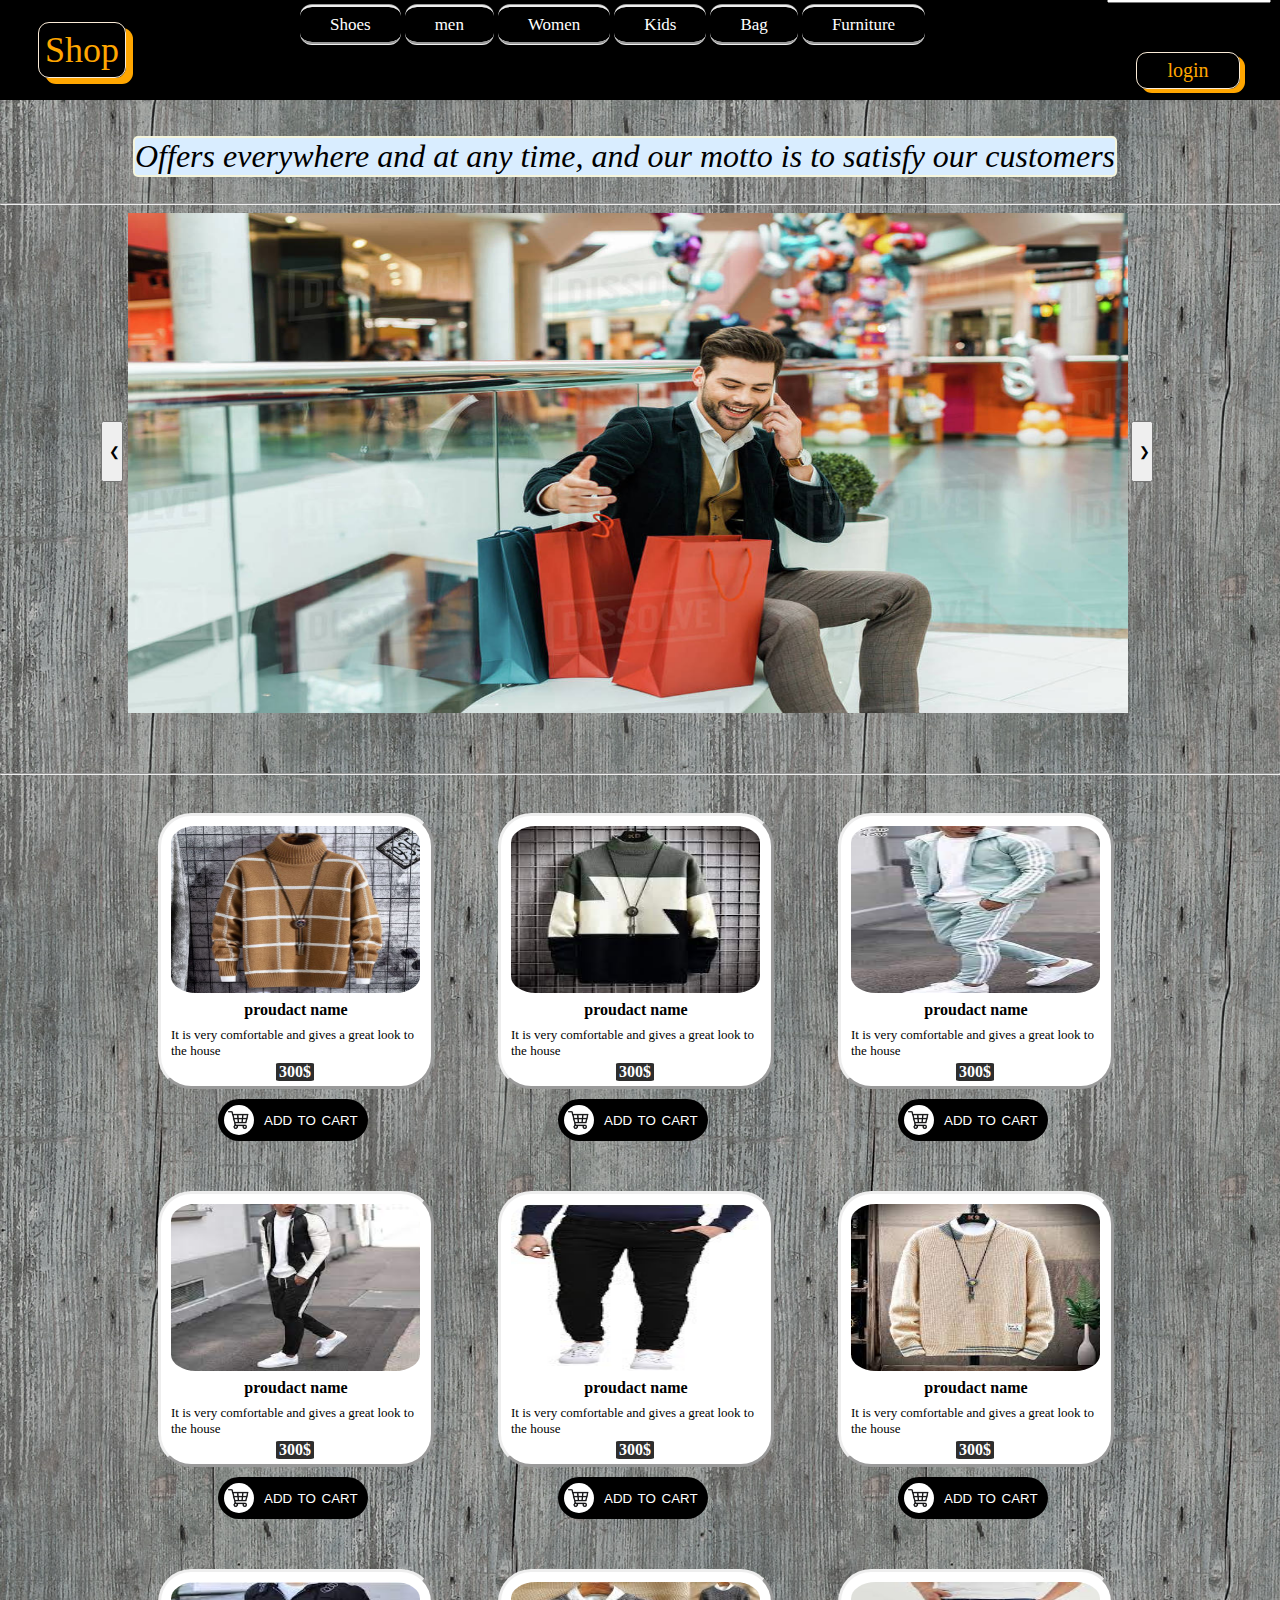
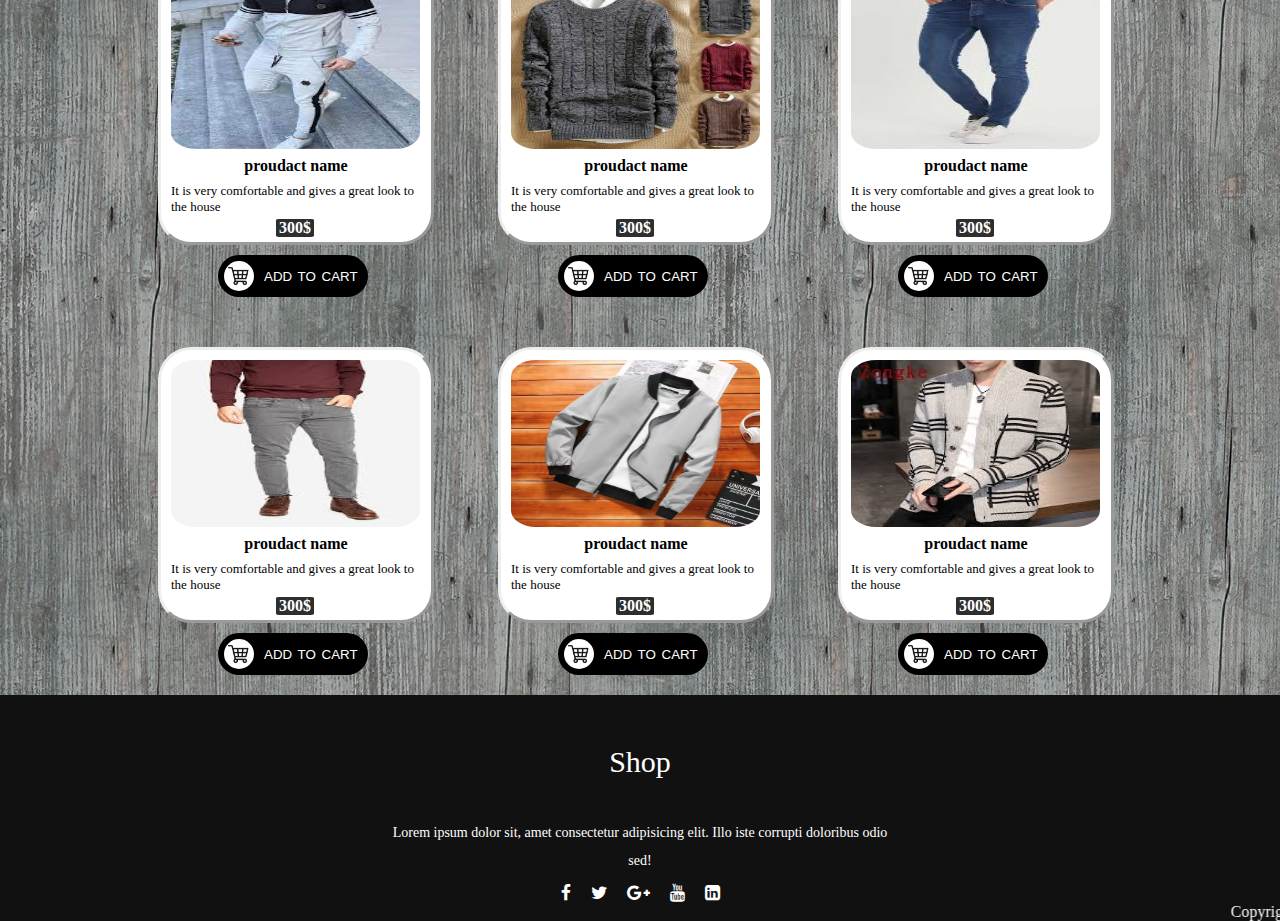
<file: html/men.html>
<head>
    <title>Shop</title>
    <meta charset="utf-8">
    <link rel="stylesheet" href="../css/styel.css">
    <link rel="stylesheet" href="https://stackpath.bootstrapcdn.com/font-awesome/4.7.0/css/font-awesome.min.css">
    <style>
        body{
            background-image: url(../image/wood-repeat.jpg);
        }
    </style>
</head> 
<body>
    <nav class="topnav">
        <a href="shoes.html" class="active">Shoes</a>
        <a href="men.html">men</a>
        <a href="women.html">Women</a>
        <a href="kids.html">Kids</a>
        <a href="Bag.html">Bag</a>
        <a href="Furniture.html" class="active"> Furniture </a>

        </div>
        <input type="text" placeholder="بتدور على حاجة؟؟" class="search">
    </nav>
    <a href="login.html" class="log-lin">login</a>
    <a href="home - Copy.html" class="home-bage">Shop</a>
    <br><br>
    <div class="motto">Offers everywhere and at any time, and our motto is to satisfy our customers</div>
    <br><br>
    <hr>
    <div class="B-img">
        <img class="mySlides" src="D2115_162_751_1200.jpg">
        <img class="mySlides" src="../image/2.png" >
        <img class="mySlides" src="../image/2png.jpg" >
        <img class="mySlides" src="../image/photo-1441986300917-64674bd600d8.jpg" >
      
        <button class="slider-bottomR" onclick="plusDivs(-1)">&#10094;</button>
        <button class="slider-bottomL" onclick="plusDivs(1)">&#10095;</button>
      </div>
      
      <script>
      var slideIndex = 1;
      showDivs(slideIndex);
      
      function plusDivs(n) {
        showDivs(slideIndex += n);
      }
      
      function showDivs(n) {
        var i;
        var x = document.getElementsByClassName("mySlides");
        if (n > x.length) {slideIndex = 1}
        if (n < 1) {slideIndex = x.length}
        for (i = 0; i < x.length; i++) {
          x[i].style.display = "none";  
        }
        x[slideIndex-1].style.display = "block";  
      }
      </script>
    <br><br>
    <hr>
<section>
    <div class="parent">
        <div class="child">
            <div class = "Subject">
                <div class = "Contenar">
                    <img class = "imag" src="../image/men/1.jpg" alt="the object">
                </div>
                <p class="ProudactName">proudact name</p>
                <p class="ShortDetails">It is very comfortable and gives a great look to the house</p>
                <div class="price">300$</div>
            </div>
            <button class="cart-button"><img src="../image/cart.jpg" alt="cart" class="img-button"> ADD TO CART</button>
        </div>
        <div class="child">
            <div class = "Subject">
                <div class = "Contenar">
                    <img class = "imag" src="../image/men/2.jpeg" alt="the object">
                </div>
                <p class="ProudactName">proudact name</p>
                <p class="ShortDetails">It is very comfortable and gives a great look to the house</p>
                <div class="price">300$</div>
            </div>
            <button class="cart-button"><img src="../image/cart.jpg" alt="cart" class="img-button"> ADD TO CART</button>
        </div>
        <div class="child">
            <div class = "Subject">
                <div class = "Contenar">
                    <img class = "imag" src="../image/men/3.jpeg" alt="the object">
                </div>
                <p class="ProudactName">proudact name</p>
                <p class="ShortDetails">It is very comfortable and gives a great look to the house</p>
                <div class="price">300$</div>
            </div>
            <button class="cart-button"><img src="../image/cart.jpg" alt="cart" class="img-button"> ADD TO CART</button>
        </div>
    </div>
    <div class="parent">
        <div class="child">
            <div class = "Subject">
                <div class = "Contenar">
                    <img class = "imag" src="../image/men/4.jpeg" alt="the object">
                </div>
                <p class="ProudactName">proudact name</p>
                <p class="ShortDetails">It is very comfortable and gives a great look to the house</p>
                <div class="price">300$</div>
            </div>
            <button class="cart-button"><img src="../image/cart.jpg" alt="cart" class="img-button"> ADD TO CART</button>
        </div>
        <div class="child">
            <div class = "Subject">
                <div class = "Contenar">
                    <img class = "imag" src="../image/men/5.jpeg" alt="the object">
                </div>
                <p class="ProudactName">proudact name</p>
                <p class="ShortDetails">It is very comfortable and gives a great look to the house</p>
                <div class="price">300$</div>
            </div>
            <button class="cart-button"><img src="../image/cart.jpg" alt="cart" class="img-button"> ADD TO CART</button>
        </div>
        <div class="child">
            <div class = "Subject">
                <div class = "Contenar">
                    <img class = "imag" src="../image/men/6.jpeg" alt="the object">
                </div>
                <p class="ProudactName">proudact name</p>
                <p class="ShortDetails">It is very comfortable and gives a great look to the house</p>
                <div class="price">300$</div>
            </div>
            <button class="cart-button"><img src="../image/cart.jpg" alt="cart" class="img-button"> ADD TO CART</button>
        </div>
    </div>
    <div class="parent">
        <div class="child">
            <div class = "Subject">
                <div class = "Contenar">
                    <img class = "imag" src="../image/men/7.jpeg" alt="the object">
                </div>
                <p class="ProudactName">proudact name</p>
                <p class="ShortDetails">It is very comfortable and gives a great look to the house</p>
                <div class="price">300$</div>
            </div>
            <button class="cart-button"><img src="../image/cart.jpg" alt="cart" class="img-button"> ADD TO CART</button>
        </div>
        <div class="child">
            <div class = "Subject">
                <div class = "Contenar">
                    <img class = "imag" src="../image/men/8.jpeg" alt="the object">
                </div>
                <p class="ProudactName">proudact name</p>
                <p class="ShortDetails">It is very comfortable and gives a great look to the house</p>
                <div class="price">300$</div>
            </div>
            <button class="cart-button"><img src="../image/cart.jpg" alt="cart" class="img-button"> ADD TO CART</button>
        </div>
        <div class="child">
            <div class = "Subject">
                <div class = "Contenar">
                    <img class = "imag" src="../image/men/9.jpeg" alt="the object">
                </div>
                <p class="ProudactName">proudact name</p>
                <p class="ShortDetails">It is very comfortable and gives a great look to the house</p>
                <div class="price">300$</div>
            </div>
            <button class="cart-button"><img src="../image/cart.jpg" alt="cart" class="img-button"> ADD TO CART</button>
        </div>
    </div>
    <div class="parent">
        <div class="child">
            <div class = "Subject">
                <div class = "Contenar">
                    <img class = "imag" src="../image/men/10.jpeg" alt="the object">
                </div>
                <p class="ProudactName">proudact name</p>
                <p class="ShortDetails">It is very comfortable and gives a great look to the house</p>
                <div class="price">300$</div>
            </div>
            <button class="cart-button"><img src="../image/cart.jpg" alt="cart" class="img-button"> ADD TO CART</button>
        </div>
        <div class="child">
            <div class = "Subject">
                <div class = "Contenar">
                    <img class = "imag" src="../image/men/11.jpg" alt="the object">
                </div>
                <p class="ProudactName">proudact name</p>
                <p class="ShortDetails">It is very comfortable and gives a great look to the house</p>
                <div class="price">300$</div>
            </div>
            <button class="cart-button"><img src="../image/cart.jpg" alt="cart" class="img-button"> ADD TO CART</button>
        </div>
        <div class="child">
            <div class = "Subject">
                <div class = "Contenar">
                    <img class = "imag" src="../image/men/12.jpeg" alt="the object">
                </div>
                <p class="ProudactName">proudact name</p>
                <p class="ShortDetails">It is very comfortable and gives a great look to the house</p>
                <div class="price">300$</div>
            </div>
            <button class="cart-button"><img src="../image/cart.jpg" alt="cart" class="img-button"> ADD TO CART</button>
        </div>
    </div>
</section>

<footer>
    <div class="footer-content">
        <h3>Shop</h3>
        <p>Lorem ipsum dolor sit, amet consectetur adipisicing elit. Illo iste corrupti doloribus odio sed!</p>
        <ul class="socials">
            <li><a href="#"><i class="fa fa-facebook"></i></a></li>
            <li><a href="#"><i class="fa fa-twitter"></i></a></li>
            <li><a href="#"><i class="fa fa-google-plus"></i></a></li>
            <li><a href="#"><i class="fa fa-youtube"></i></a></li>
            <li><a href="#"><i class="fa fa-linkedin-square"></i></a></li>
        </ul>
    </div>
  
    <marquee>Copyright © 2024 FashionClothes . All Rights Reserved .</marquee>
</footer>
</body>
</file>
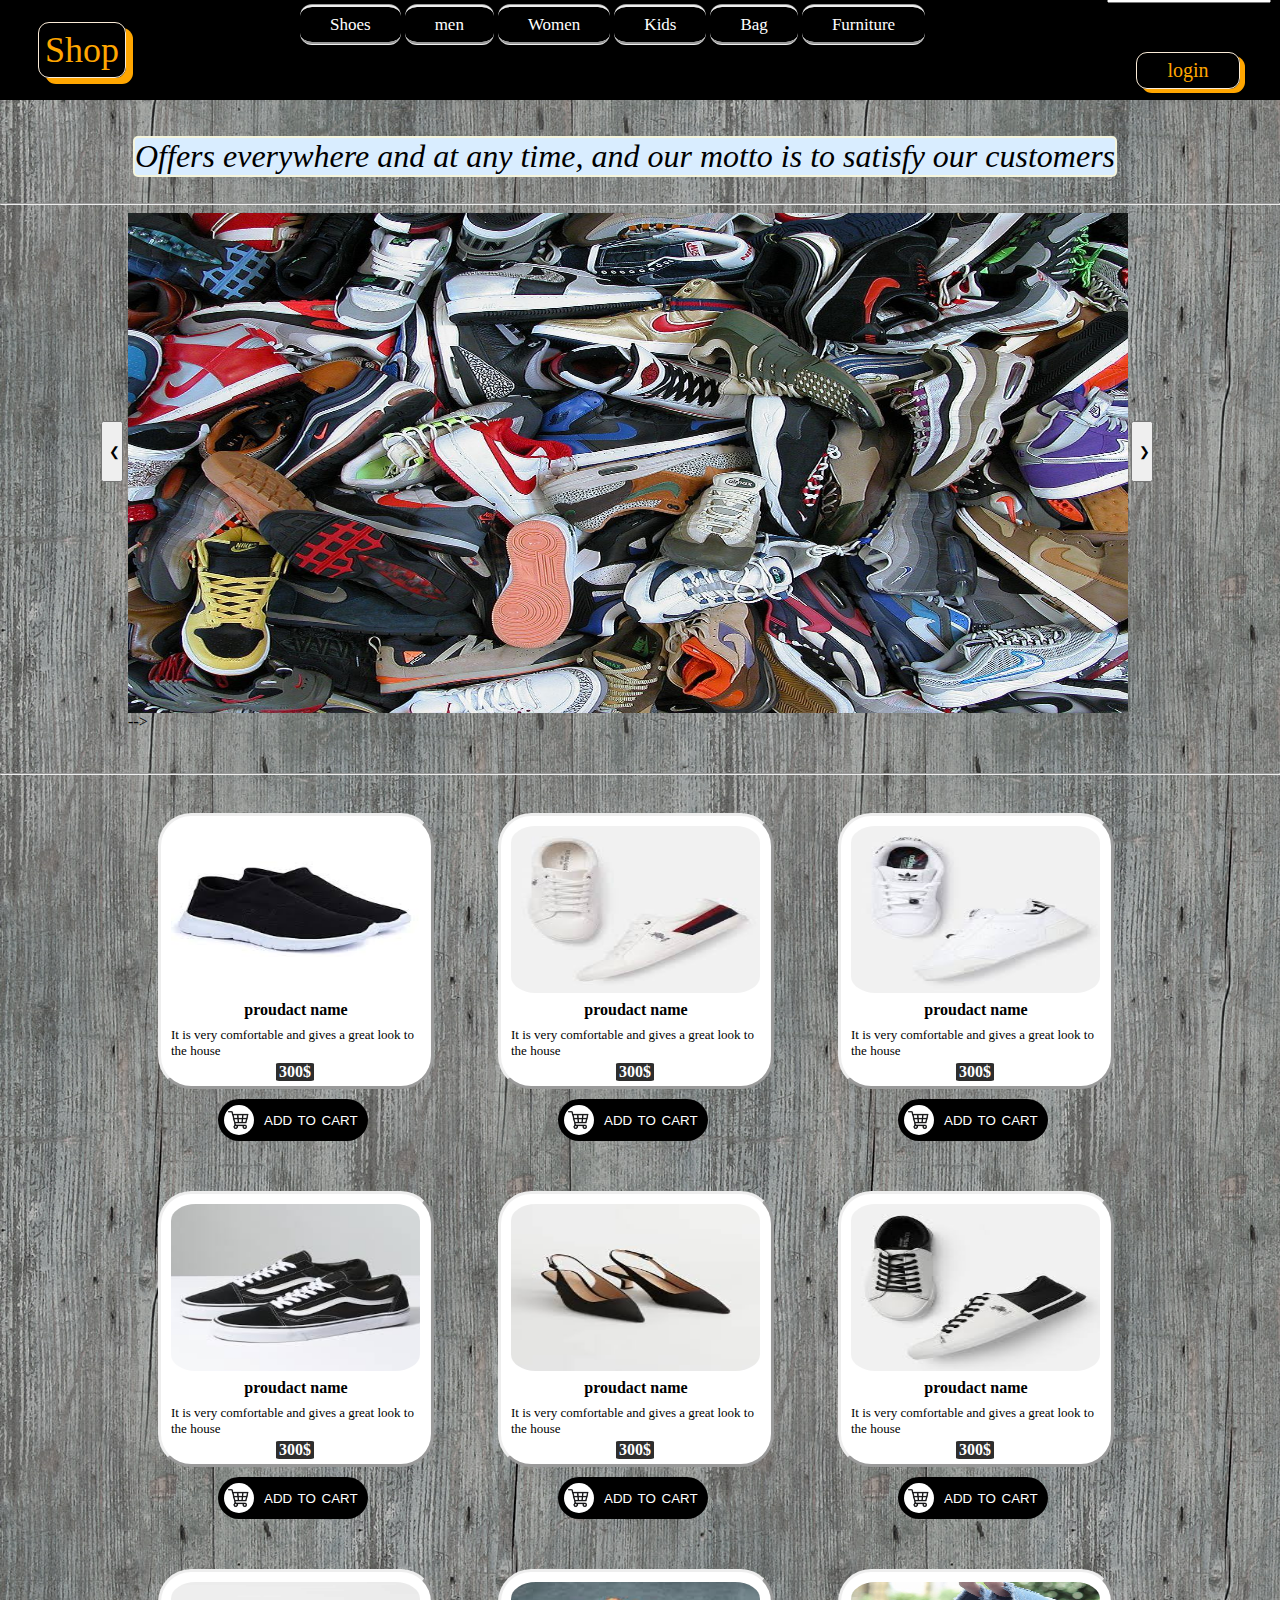
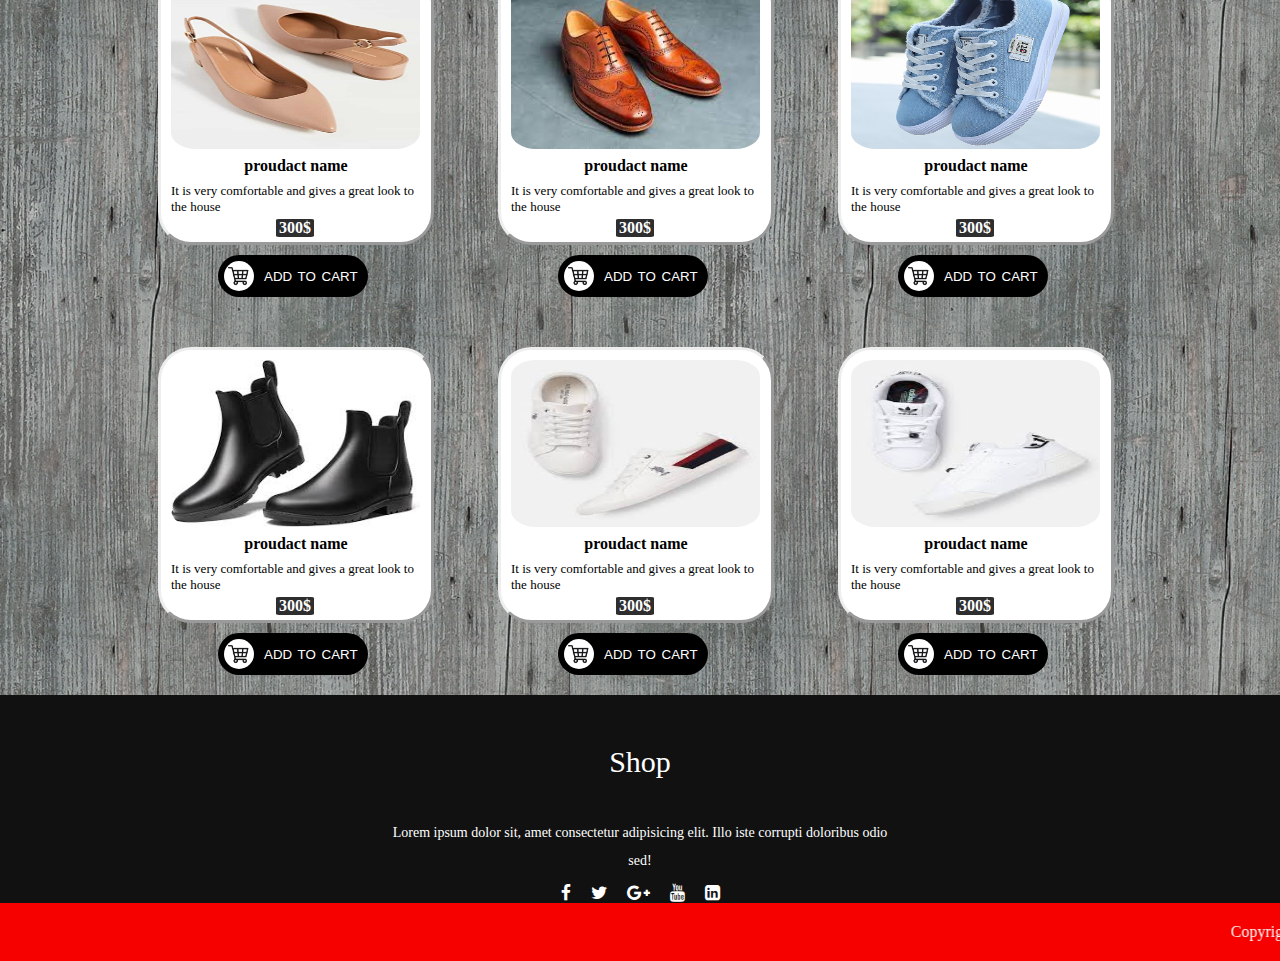
<file: html/shoes.html>
<head>
  <title>Shop</title>
  <meta charset="utf-8" />
  <link rel="stylesheet" href="../css/styel.css" />
  <link
    rel="stylesheet"
    href="https://stackpath.bootstrapcdn.com/font-awesome/4.7.0/css/font-awesome.min.css"
  />
  <style>
    body {
      background-image: url(../image/wood-repeat.jpg);
    }
  </style>
</head>
<body>
  <nav class="topnav">
    <a href="shoes.html" class="active">Shoes</a>
    <a href="men.html">men</a>
    <a href="women.html">Women</a>
    <a href="kids.html">Kids</a>
    <a href="Bag.html">Bag</a>
    <a href="Furniture.html" class="active"> Furniture </a>
    <input type="text" placeholder="search" class="search" />
  </nav>
  <a href="login.html" class="log-lin">login</a>
  <a href="home - Copy.html" class="home-bage">Shop</a>
  <br /><br />
  <div class="motto">
    Offers everywhere and at any time, and our motto is to satisfy our customers
  </div>
  <br /><br />
  <hr />
  <div class="B-img">
    <img class="mySlides" src="wp3631201.jpg" />
    <img class="mySlides" src="../image/2.png" />
    <img class="mySlides" src="../image/2png.jpg" />
    <img class="mySlides" src="../image/photo-1441986300917-64674bd600d8.jpg" />

    <button class="slider-bottomR" onclick="plusDivs(-1)">&#10094;</button>
    <button class="slider-bottomL" onclick="plusDivs(1)">&#10095;</button> -->
  </div>

  <script>
    var slideIndex = 1;
    showDivs(slideIndex);

    function plusDivs(n) {
      showDivs((slideIndex += n));
    }

    function showDivs(n) {
      var i;
      var x = document.getElementsByClassName("mySlides");
      if (n > x.length) {
        slideIndex = 1;
      }
      if (n < 1) {
        slideIndex = x.length;
      }
      for (i = 0; i < x.length; i++) {
        x[i].style.display = "none";
      }
      x[slideIndex - 1].style.display = "block";
    }
  </script>
  <br /><br />
  <hr />
  <section>
    <div class="parent">
      <div class="child">
        <div class="Subject">
          <div class="Contenar">
            <img class="imag" src="../image/Shoes/1.jpeg" alt="the object" />
          </div>
          <p class="ProudactName">proudact name</p>
          <p class="ShortDetails">
            It is very comfortable and gives a great look to the house
          </p>
          <div class="price">300$</div>
        </div>
        <button class="cart-button">
          <img src="../image/cart.jpg" alt="cart" class="img-button" /> ADD TO
          CART
        </button>
      </div>
      <div class="child">
        <div class="Subject">
          <div class="Contenar">
            <img class="imag" src="../image/Shoes/2.jpeg" alt="the object" />
          </div>
          <p class="ProudactName">proudact name</p>
          <p class="ShortDetails">
            It is very comfortable and gives a great look to the house
          </p>
          <div class="price">300$</div>
        </div>
        <button class="cart-button">
          <img src="../image/cart.jpg" alt="cart" class="img-button" /> ADD TO
          CART
        </button>
      </div>
      <div class="child">
        <div class="Subject">
          <div class="Contenar">
            <img class="imag" src="../image/Shoes/3.jpeg" alt="the object" />
          </div>
          <p class="ProudactName">proudact name</p>
          <p class="ShortDetails">
            It is very comfortable and gives a great look to the house
          </p>
          <div class="price">300$</div>
        </div>
        <button class="cart-button">
          <img src="../image/cart.jpg" alt="cart" class="img-button" /> ADD TO
          CART
        </button>
      </div>
    </div>
    <div class="parent">
      <div class="child">
        <div class="Subject">
          <div class="Contenar">
            <img class="imag" src="../image/Shoes/4.jpeg" alt="the object" />
          </div>
          <p class="ProudactName">proudact name</p>
          <p class="ShortDetails">
            It is very comfortable and gives a great look to the house
          </p>
          <div class="price">300$</div>
        </div>
        <button class="cart-button">
          <img src="../image/cart.jpg" alt="cart" class="img-button" /> ADD TO
          CART
        </button>
      </div>
      <div class="child">
        <div class="Subject">
          <div class="Contenar">
            <img class="imag" src="../image/Shoes/5.jpeg" alt="the object" />
          </div>
          <p class="ProudactName">proudact name</p>
          <p class="ShortDetails">
            It is very comfortable and gives a great look to the house
          </p>
          <div class="price">300$</div>
        </div>
        <button class="cart-button">
          <img src="../image/cart.jpg" alt="cart" class="img-button" /> ADD TO
          CART
        </button>
      </div>
      <div class="child">
        <div class="Subject">
          <div class="Contenar">
            <img class="imag" src="../image/Shoes/6.jpeg" alt="the object" />
          </div>
          <p class="ProudactName">proudact name</p>
          <p class="ShortDetails">
            It is very comfortable and gives a great look to the house
          </p>
          <div class="price">300$</div>
        </div>
        <button class="cart-button">
          <img src="../image/cart.jpg" alt="cart" class="img-button" /> ADD TO
          CART
        </button>
      </div>
    </div>
    <div class="parent">
      <div class="child">
        <div class="Subject">
          <div class="Contenar">
            <img class="imag" src="../image/Shoes/7.jpg" alt="the object" />
          </div>
          <p class="ProudactName">proudact name</p>
          <p class="ShortDetails">
            It is very comfortable and gives a great look to the house
          </p>
          <div class="price">300$</div>
        </div>
        <button class="cart-button">
          <img src="../image/cart.jpg" alt="cart" class="img-button" /> ADD TO
          CART
        </button>
      </div>
      <div class="child">
        <div class="Subject">
          <div class="Contenar">
            <img class="imag" src="../image/Shoes/8.jpeg" alt="the object" />
          </div>
          <p class="ProudactName">proudact name</p>
          <p class="ShortDetails">
            It is very comfortable and gives a great look to the house
          </p>
          <div class="price">300$</div>
        </div>
        <button class="cart-button">
          <img src="../image/cart.jpg" alt="cart" class="img-button" /> ADD TO
          CART
        </button>
      </div>
      <div class="child">
        <div class="Subject">
          <div class="Contenar">
            <img class="imag" src="../image/Shoes/9.jpeg" alt="the object" />
          </div>
          <p class="ProudactName">proudact name</p>
          <p class="ShortDetails">
            It is very comfortable and gives a great look to the house
          </p>
          <div class="price">300$</div>
        </div>
        <button class="cart-button">
          <img src="../image/cart.jpg" alt="cart" class="img-button" /> ADD TO
          CART
        </button>
      </div>
    </div>
    <div class="parent">
      <div class="child">
        <div class="Subject">
          <div class="Contenar">
            <img class="imag" src="../image/Shoes/10.jpeg" alt="the object" />
          </div>
          <p class="ProudactName">proudact name</p>
          <p class="ShortDetails">
            It is very comfortable and gives a great look to the house
          </p>
          <div class="price">300$</div>
        </div>
        <button class="cart-button">
          <img src="../image/cart.jpg" alt="cart" class="img-button" /> ADD TO
          CART
        </button>
      </div>
      <div class="child">
        <div class="Subject">
          <div class="Contenar">
            <img class="imag" src="../image/Shoes/2.jpeg" alt="the object" />
          </div>
          <p class="ProudactName">proudact name</p>
          <p class="ShortDetails">
            It is very comfortable and gives a great look to the house
          </p>
          <div class="price">300$</div>
        </div>
        <button class="cart-button">
          <img src="../image/cart.jpg" alt="cart" class="img-button" /> ADD TO
          CART
        </button>
      </div>
      <div class="child">
        <div class="Subject">
          <div class="Contenar">
            <img class="imag" src="../image/Shoes/3.jpeg" alt="the object" />
          </div>
          <p class="ProudactName">proudact name</p>
          <p class="ShortDetails">
            It is very comfortable and gives a great look to the house
          </p>
          <div class="price">300$</div>
        </div>
        <button class="cart-button">
          <img src="../image/cart.jpg" alt="cart" class="img-button" /> ADD TO
          CART
        </button>
      </div>
    </div>
  </section>

  <footer>
    <div class="footer-content">
      <h3>Shop</h3>
      <p>
        Lorem ipsum dolor sit, amet consectetur adipisicing elit. Illo iste
        corrupti doloribus odio sed!
      </p>
      <ul class="socials">
        <li>
          <a href="#"><i class="fa fa-facebook"></i></a>
        </li>
        <li>
          <a href="#"><i class="fa fa-twitter"></i></a>
        </li>
        <li>
          <a href="#"><i class="fa fa-google-plus"></i></a>
        </li>
        <li>
          <a href="#"><i class="fa fa-youtube"></i></a>
        </li>
        <li>
          <a href="#"><i class="fa fa-linkedin-square"></i></a>
        </li>
      </ul>
    </div>
    <div class="footer-bottom">
     

     
    
    <marquee>Copyright © 2024FashionClothes . All Rights Reserved .</marquee>
  </footer>
</body>
</file>
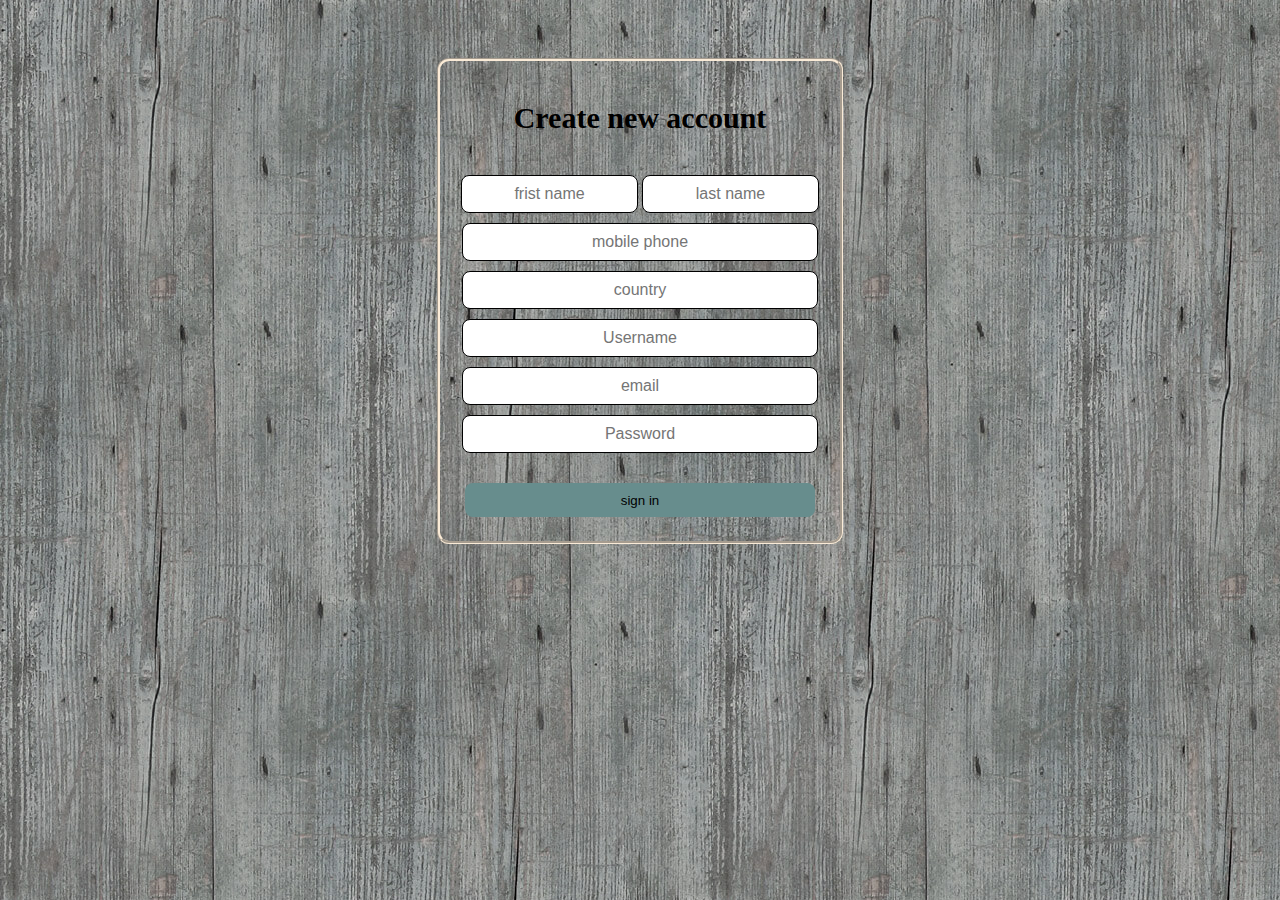
<file: html/sign-in.html>
<!DOCTYPE html>
    <head>
        <title>Shop</title>
        <meta charset="utf-8">
        <link rel="stylesheet" href="../css/form.css">
        <style>
            body {
                background-image: url(../image/wood-repeat.jpg);
            }
        </style>
    </head>
    <body>
        <form action="#" method="post">
            <div class="sign-box-form">
                <h3>Create new account</h3>
                <div class="name-user">
                <input type="text" name="username" class="sign-user-form" required placeholder="frist name">
                <input type="text" name="username" class="sign-user-form" required placeholder="last name">
                </div>
                <input type="text" name ="phone" class="sign-user-form-data" required placeholder="mobile phone">
                <input type="text" name="country" class="sign-user-form-data" required placeholder="country">
                <input type="text" name="username" class="sign-user-form-data" required placeholder="Username">
                <input type="email" name="email" class="sign-user-form-data" required placeholder="email">
                <input type="password" name ="password" class="sign-user-form-data" required placeholder="Password">
                <input type="submit" name="send" value="sign in" class="sign-send-form" >
            </div>  
        </form>
    </body>
</file>
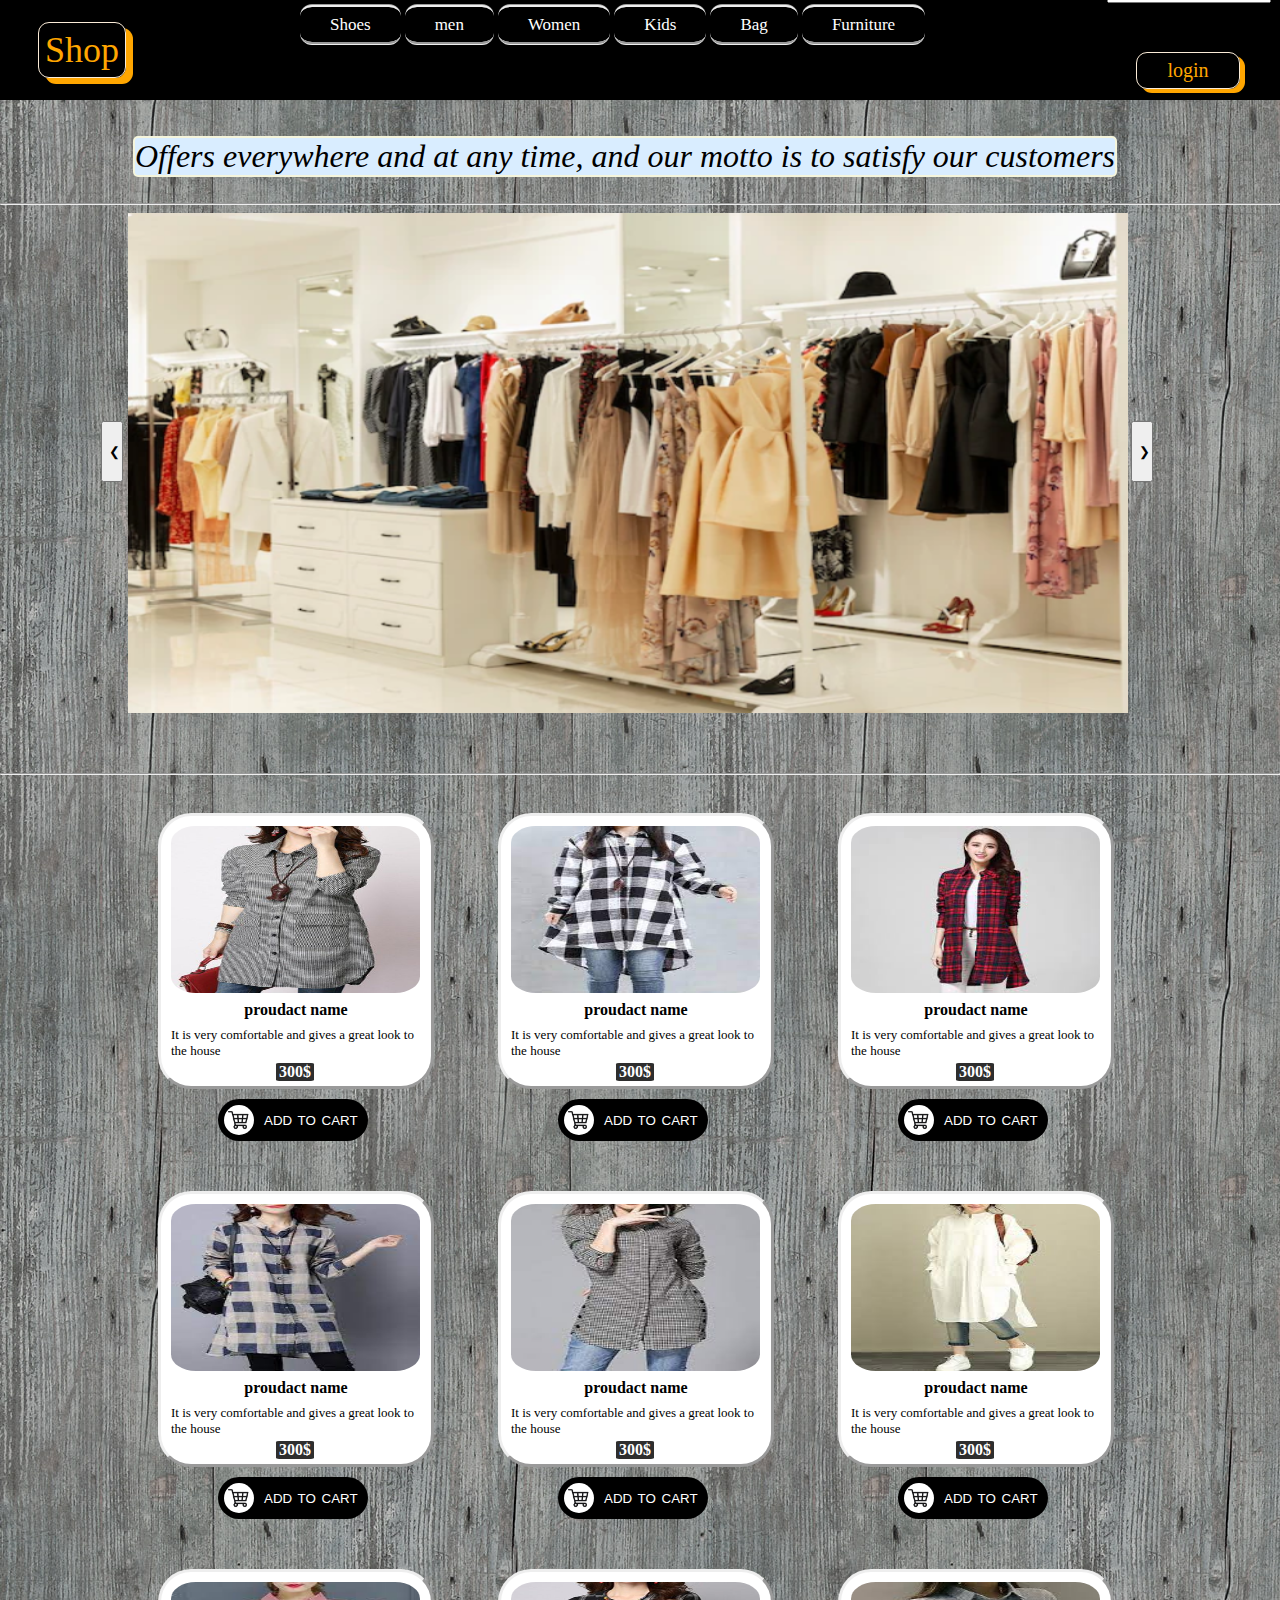
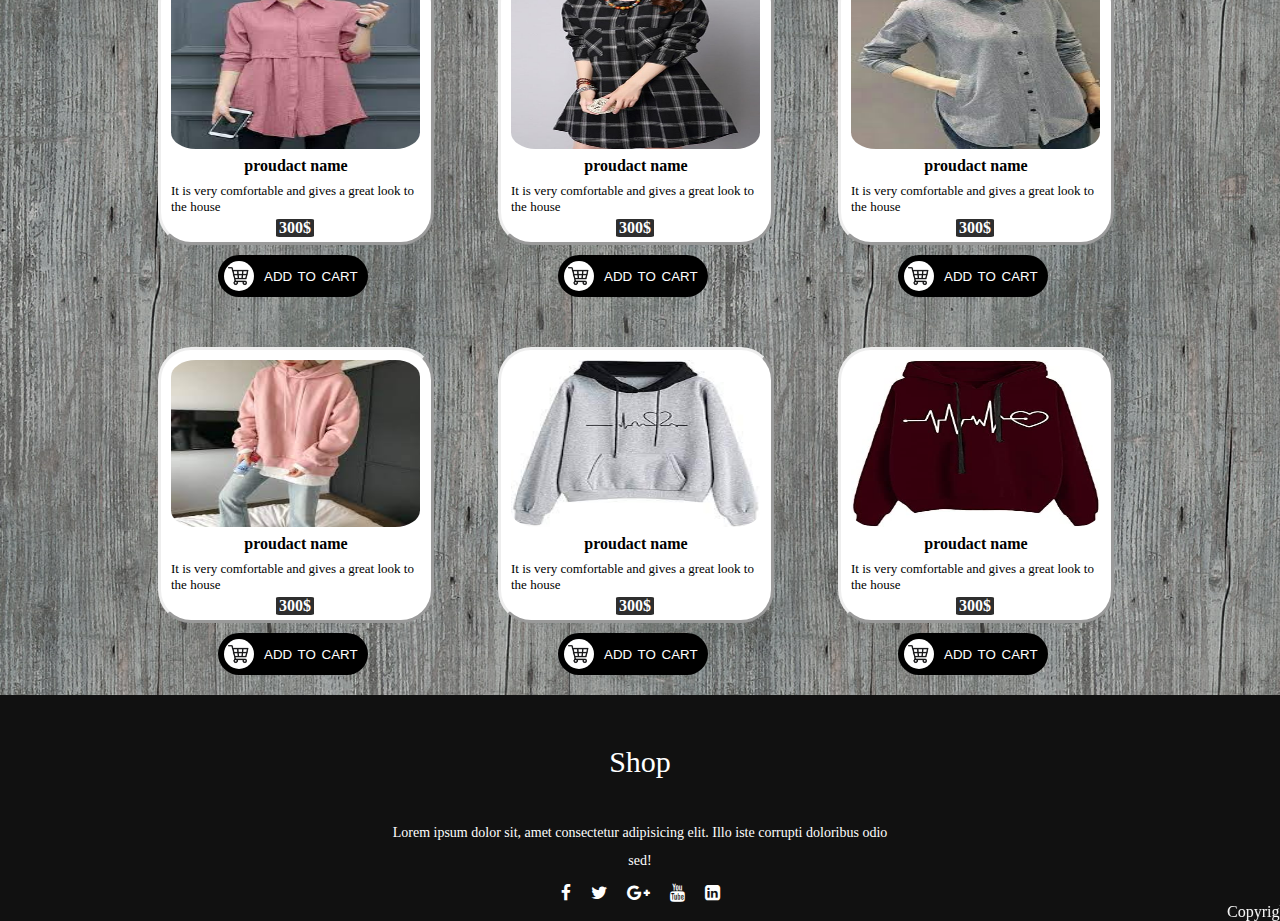
<file: html/women.html>
<head>
    <title>Shop</title>
    <meta charset="utf-8">
    <link rel="stylesheet" href="../css/styel.css">
    <link rel="stylesheet" href="https://stackpath.bootstrapcdn.com/font-awesome/4.7.0/css/font-awesome.min.css">
    <style>
        body{
            background-image: url(../image/wood-repeat.jpg);
        }
    </style>
</head> 
<body>
    <nav class="topnav">
        <a href="shoes.html" class="active">Shoes</a>
        <a href="men.html">men</a>
        <a href="women.html">Women</a>
        <a href="kids.html">Kids</a>
        <a href="Bag.html">Bag</a>
        <a href="Furniture.html" class="active"> Furniture </a>

        </div>
        <input type="text" placeholder"search" class="search">
    </nav>
    <a href="login.html" class="log-lin">login</a>
    <a href="home - Copy.html" class="home-bage">Shop</a>
    <br><br>
    <div class="motto">Offers everywhere and at any time, and our motto is to satisfy our customers</div>
    <br><br>
    <hr>
    <div class="B-img">
        <img class="mySlides" src="../image/Sections/for woman.png">
        <img class="mySlides" src="../image/Sections/for woman2.jpg" >
        <img class="mySlides" src="../image/2png.jpg" >
        <img class="mySlides" src="../image/photo-1441986300917-64674bd600d8.jpg" >
      
        <button class="slider-bottomR" onclick="plusDivs(-1)">&#10094;</button>
        <button class="slider-bottomL" onclick="plusDivs(1)">&#10095;</button>
      </div>
      
      <script>
      var slideIndex = 1;
      showDivs(slideIndex);
      
      function plusDivs(n) {
        showDivs(slideIndex += n);
      }
      
      function showDivs(n) {
        var i;
        var x = document.getElementsByClassName("mySlides");
        if (n > x.length) {slideIndex = 1}
        if (n < 1) {slideIndex = x.length}
        for (i = 0; i < x.length; i++) {
          x[i].style.display = "none";  
        }
        x[slideIndex-1].style.display = "block";  
      }
      </script>
    <br><br>
    <hr>
<section>
    <div class="parent">
        <div class="child">
            <div class = "Subject">
                <div class = "Contenar">
                    <img class = "imag" src="../image/women/1.jpg" alt="the object">
                </div>
                <p class="ProudactName">proudact name</p>
                <p class="ShortDetails">It is very comfortable and gives a great look to the house</p>
                <div class="price">300$</div>
            </div>
            <button class="cart-button"><img src="../image/cart.jpg" alt="cart" class="img-button"> ADD TO CART</button>
        </div>
        <div class="child">
            <div class = "Subject">
                <div class = "Contenar">
                    <img class = "imag" src="../image/women/2.jpeg" alt="the object">
                </div>
                <p class="ProudactName">proudact name</p>
                <p class="ShortDetails">It is very comfortable and gives a great look to the house</p>
                <div class="price">300$</div>
            </div>
            <button class="cart-button"><img src="../image/cart.jpg" alt="cart" class="img-button"> ADD TO CART</button>
        </div>
        <div class="child">
            <div class = "Subject">
                <div class = "Contenar">
                    <img class = "imag" src="../image/women/3.jpeg" alt="the object">
                </div>
                <p class="ProudactName">proudact name</p>
                <p class="ShortDetails">It is very comfortable and gives a great look to the house</p>
                <div class="price">300$</div>
            </div>
            <button class="cart-button"><img src="../image/cart.jpg" alt="cart" class="img-button"> ADD TO CART</button>
        </div>
    </div>
    <div class="parent">
        <div class="child">
            <div class = "Subject">
                <div class = "Contenar">
                    <img class = "imag" src="../image/women/4.jpeg" alt="the object">
                </div>
                <p class="ProudactName">proudact name</p>
                <p class="ShortDetails">It is very comfortable and gives a great look to the house</p>
                <div class="price">300$</div>
            </div>
            <button class="cart-button"><img src="../image/cart.jpg" alt="cart" class="img-button"> ADD TO CART</button>
        </div>
        <div class="child">
            <div class = "Subject">
                <div class = "Contenar">
                    <img class = "imag" src="../image/women/5.jpeg" alt="the object">
                </div>
                <p class="ProudactName">proudact name</p>
                <p class="ShortDetails">It is very comfortable and gives a great look to the house</p>
                <div class="price">300$</div>
            </div>
            <button class="cart-button"><img src="../image/cart.jpg" alt="cart" class="img-button"> ADD TO CART</button>
        </div>
        <div class="child">
            <div class = "Subject">
                <div class = "Contenar">
                    <img class = "imag" src="../image/women/6.jpeg" alt="the object">
                </div>
                <p class="ProudactName">proudact name</p>
                <p class="ShortDetails">It is very comfortable and gives a great look to the house</p>
                <div class="price">300$</div>
            </div>
            <button class="cart-button"><img src="../image/cart.jpg" alt="cart" class="img-button"> ADD TO CART</button>
        </div>
    </div>
    <div class="parent">
        <div class="child">
            <div class = "Subject">
                <div class = "Contenar">
                    <img class = "imag" src="../image/women/7.jpeg" alt="the object">
                </div>
                <p class="ProudactName">proudact name</p>
                <p class="ShortDetails">It is very comfortable and gives a great look to the house</p>
                <div class="price">300$</div>
            </div>
            <button class="cart-button"><img src="../image/cart.jpg" alt="cart" class="img-button"> ADD TO CART</button>
        </div>
        <div class="child">
            <div class = "Subject">
                <div class = "Contenar">
                    <img class = "imag" src="../image/women/8.jpg" alt="the object">
                </div>
                <p class="ProudactName">proudact name</p>
                <p class="ShortDetails">It is very comfortable and gives a great look to the house</p>
                <div class="price">300$</div>
            </div>
            <button class="cart-button"><img src="../image/cart.jpg" alt="cart" class="img-button"> ADD TO CART</button>
        </div>
        <div class="child">
            <div class = "Subject">
                <div class = "Contenar">
                    <img class = "imag" src="../image/women/9.jpeg" alt="the object">
                </div>
                <p class="ProudactName">proudact name</p>
                <p class="ShortDetails">It is very comfortable and gives a great look to the house</p>
                <div class="price">300$</div>
            </div>
            <button class="cart-button"><img src="../image/cart.jpg" alt="cart" class="img-button"> ADD TO CART</button>
        </div>
    </div>
    <div class="parent">
        <div class="child">
            <div class = "Subject">
                <div class = "Contenar">
                    <img class = "imag" src="../image/women/10.jpeg" alt="the object">
                </div>
                <p class="ProudactName">proudact name</p>
                <p class="ShortDetails">It is very comfortable and gives a great look to the house</p>
                <div class="price">300$</div>
            </div>
            <button class="cart-button"><img src="../image/cart.jpg" alt="cart" class="img-button"> ADD TO CART</button>
        </div>
        <div class="child">
            <div class = "Subject">
                <div class = "Contenar">
                    <img class = "imag" src="../image/women/11.jpeg" alt="the object">
                </div>
                <p class="ProudactName">proudact name</p>
                <p class="ShortDetails">It is very comfortable and gives a great look to the house</p>
                <div class="price">300$</div>
            </div>
            <button class="cart-button"><img src="../image/cart.jpg" alt="cart" class="img-button"> ADD TO CART</button>
        </div>
        <div class="child">
            <div class = "Subject">
                <div class = "Contenar">
                    <img class = "imag" src="../image/women/12.jpg" alt="the object">
                </div>
                <p class="ProudactName">proudact name</p>
                <p class="ShortDetails">It is very comfortable and gives a great look to the house</p>
                <div class="price">300$</div>
            </div>
            <button class="cart-button"><img src="../image/cart.jpg" alt="cart" class="img-button"> ADD TO CART</button>
        </div>
    </div>
</section>

<footer>
    <div class="footer-content">
        <h3>Shop</h3>
        <p>Lorem ipsum dolor sit, amet consectetur adipisicing elit. Illo iste corrupti doloribus odio sed!</p>
        <ul class="socials">
            <li><a href="#"><i class="fa fa-facebook"></i></a></li>
            <li><a href="#"><i class="fa fa-twitter"></i></a></li>
            <li><a href="#"><i class="fa fa-google-plus"></i></a></li>
            <li><a href="#"><i class="fa fa-youtube"></i></a></li>
            <li><a href="#"><i class="fa fa-linkedin-square"></i></a></li>
        </ul>
    </div>

    <marquee>Copyright © 2024 FashionClothes . All Rights Reserved .</marquee>
</footer>
</body>
</file>
<file: css/styel.css>
.topnav a {
   color: white;
   text-align: center;
   padding: 8px 30px;
   text-decoration: none;
   font-size: 17px;
   border-radius: 12px;
   position: relative;
   left: 300px;
   top: 15px;
   border-block-style: groove;
 }
 nav{
   background-color: #000;
   height: 100px;
 }
 .nav-2{
   display: inline-block;
   position: relative;
   top: 6;
   right: -30px;
 }
 .topnav a:hover {
   background-color: #ddd;
   color: black;
   
 border-radius: 50px 50px 50px 50px;
 }
 .topnav input[type=text] {
   float: right;
   padding: 5px;
   margin-top: -29px;
   margin-right: 9px;
   font-size: 16px;
   direction: rtl;
   text-align: center;
   height: 32px;
   width: 164px;
 }
 .home-bage{
   font-size: 36px;
   font-weight: 400;
   position: absolute;
   top: 22px;
   left: 38px;
   color: #ffa600;
   border: 1px solid antiquewhite;
   padding: 6;
   text-decoration: none;
   border: 1px solid antiquewhite;
   padding: 6px;
   border-radius: 11px;
   box-shadow: 7px 6px !important;
 }
 .motto{
font-size: xx-large;
box-sizing: content-box;
border: 2px solid beige;
display: inline-block;
font-style: italic;
position: relative;
left: 133;
background-color: #d9edff;
border-radius: 5px;
 }
 .mySlides{
   height: 500px;
   width: 1000;
 }
 .slider-bottomR{
   width: 22;
   height: 61;
   position: absolute;
   left: -27px;
   top: 208px;
 }
 .slider-bottomL{
   width: 22;
   height: 61;
   position: absolute;
   left: 1003;
   top: 208;
 }
 .link-sec{
   position: relative;
bottom: 19px;
display: inline-block;
left: 122;
text-decoration: none;
background-color: white;
color: black;
font-size: 18;
border-radius: 4px;
padding: 4;
 }
.B-img{
   box-sizing: border-box;
   position: relative;
   left: 128px;
   width: 90%;
   height: 516px;
 }

.Subject{
   background-color: rgb(255, 255, 255);
   height: 250px;
   width: 250px;
   border-radius: 12%;
   padding: 10px;
   margin: 30px;
   border-style: outset;
}
.Contenar{
   height: 155px;
   width: 145px;
   border-radius: 10%;
}
.ProudactName{
   font-family: serif;
    font-size: 16px;
    font-weight: bold;
    text-align: center;
    position: relative;
    top: 4px;
}
.shortDetails{
   font-family: serif;
   font-size: 13px;
   font-weight: normal;
   position: relative;
   bottom: 4px;
}
.imag{
   height: 167px;
   width: 249px;
   margin: auto;
   border-radius: 10%;
}
.price{
   font-family: serif;
   font-size: 16px;
   position: relative;
   left: 105px;
   bottom: 13px;
   background-color: rgb(46 46 46);
   text-align: center;
   width: 38px;
   border-radius: 8%;
   font-weight: bolder;
   color: white;
}
body{
   /*background-color: rgb(249, 251, 251);*/
   background:url(wood-repeat.jpg);
   width:100%;
   margin: 0;
}
.child{
   display: inline-block;
}
.img-button{
   width: 30px;
   height: 30px;
   margin-right: 10px;
   border-radius: 50%;
}
.cart-button{
   word-spacing: 2px;
   display: flex;
   align-items: center;
   background-color: black;
   border: none;
   color: white;
   border-radius: 35px;
   padding: 6px;
   width: 150px;
   position: relative;
   left: 90px;
   bottom: 20;
   cursor: pointer;
}
section{
   width: 80%;
   margin: auto;
}
footer{
   bottom: 0;
   left: 0;
   right: 0;
   background: #111;
   height: auto;
   font-family: "Open Sans";
   padding-top: 20px;
   color: #fff;
}
.footer-content{
   display: flex;
   align-items: center;
   justify-content: center;
   flex-direction: column;
   text-align: center;
}
.footer-content h3{
   font-size: 30px;
   font-weight: 400;
   text-transform: capitalize;
}
.footer-content p{
   max-width: 500px;
   margin: 10px auto;
   line-height: 28px;
   font-size: 14px;
}
.socials{
   list-style: none;
   display: flex;
   align-items: center;
   justify-content: center;
   margin:auto;
   padding:0;
}
.socials li{
   margin: 0 10px;
}
.socials a{
   text-decoration: none;
   color: #fff;
}
.socials a i{
   font-size: 1.1rem;
   transition: color .4s ease;

}
.socials a:hover i{
   color: aqua;
}

.footer-bottom{
   background: rgb(246, 0, 0);
   padding: 20px 0;
   text-align: center;
}
.footer-bottom p{
   font-size: 14px;
   word-spacing: 2px;
   text-transform: capitalize;
}
.footer-bottom span{
   text-transform: uppercase;
   opacity: .4;
   font-weight: 200;
}
.shop-name{
   font-size: 36px;
   font-weight: 400;
   position: absolute;
   top: 22px;
   left: 38px;
   color: #ffa600;
   border: 1px solid antiquewhite;
   padding: 6;
   border-radius: 11px;
   box-shadow: 7px 6px !important;
}
#usrform{
   position: fixed;
   bottom: 51;
   font-size: 20;
   right: 90;
}
.hello{
   font-size: 50px;
   width: 50%;
   text-align: center;
   position: relative;
   top: 32px;
   left: 335;
   height: 241;
}
.log-lin{
   font-size: 20px;
text-decoration: none;
float: right;
position: relative;
top: -48px;
left: -40px;
color: #ffa600;
border: 1px solid antiquewhite;
padding: 6px;
border-radius: 11px;
box-shadow: 5px 4px;
width: 90px;
text-align: center;
}
</file>
<file: css/form.css>
.box-form{
    display: inline-block;
    width: 400px;
    height: 370px;
    border-radius: 12px;
    border: 3px groove antiquewhite;
}
form{
    display: flex;
    justify-content: center;
    position: relative;
    top: 50px;
  }
.user-form{
    font-size: 16px;
    border: 1px solid black;
    background: white;
    border-radius: 8px;
    width: 320px;
    height: 34px;
    text-align: center;
    display: flex;
    margin: auto;
  }

h3{
    font-size: 30px;
    display: flex;
    justify-content: center;
    margin-bottom: 40px;
    margin-top: 40px;
    font-family: cursive;
}
.send-form{
    display: flex;
    margin: auto;
    width: 320px;
    height: 34px;
    background-color: #678d8d;
    border: none;
    border-radius: 8px;
    justify-content: space-around;
    cursor: pointer;
  }
  .forget-form{
    display: flex;
    margin: auto;
    width: 150px;
    height: 19px;
    border: none;
    color: black;
    text-decoration: none;
    justify-content: space-around;
  }
  .sign-in{
    text-decoration: none;
    display: flex;
    width: fit-content;
    color: #fff;
    background-color: #004b32;
    padding: 5px;
    border-radius: 6px;
    margin: auto;
    justify-content: center;
  }
  .sign-box-form{
    display: inline-block;
    width: 400px;
    height: 480px;
    border-radius: 12px;
    border: 3px groove antiquewhite;
  }
  .sign-user-form{
    font-size: 16px;
    border: 1px solid black;
    background: white;
    border-radius: 8px;
    width: 171px;
    height: 34px;
    text-align: center;
  }
.name-user{
  text-align: center;
}
.sign-user-form-data{
    font-size: 16px;
    border: 1px solid black;
    background: white;
    border-radius: 8px;
    width: 350px;
    height: 34px;
    text-align: center;
    display: flex;
    margin:10px auto;
}
.sign-send-form{
  display: flex;
    margin: 30px auto;
    width: 350px;
    height: 34px;
    background-color: #678d8d;
    border: none;
    border-radius: 8px;
    justify-content: space-around;
    cursor: pointer;
}
</file>
